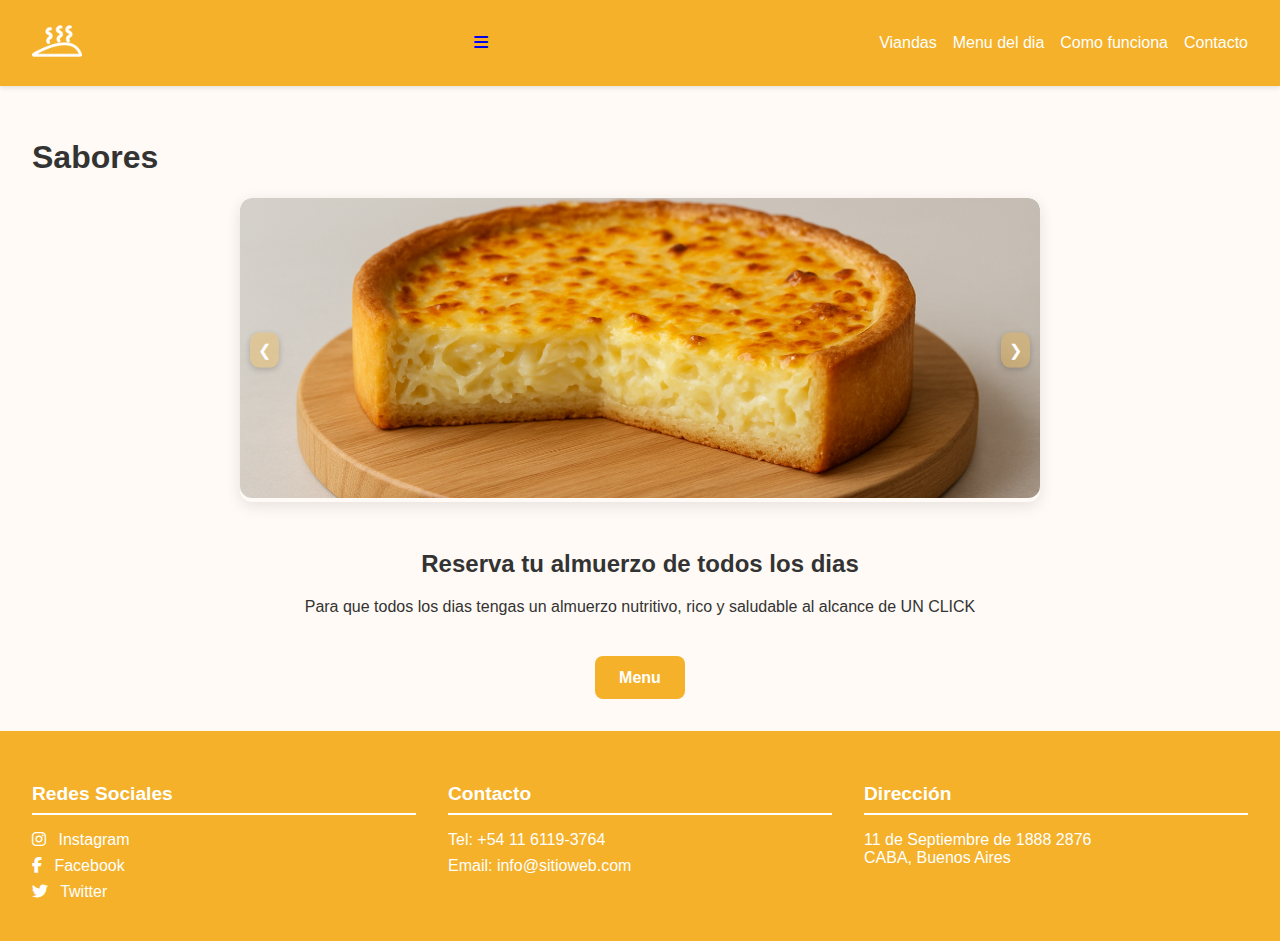
<file: index.html>
<!DOCTYPE html>
<html lang="es">
<head>
  <meta charset="UTF-8">
  <meta name="viewport" content="width=device-width, initial-scale=1.0">
  <title>Sabores</title>
  <!--a href="pantalla2.html" class="btn-naranja">Ver nuestros servicios</a-->
  <link rel="stylesheet" href="estilos.css">
  <link rel="stylesheet" href="https://cdnjs.cloudflare.com/ajax/libs/font-awesome/6.5.0/css/all.min.css">
  <link rel="icon" href="icononaranja.png">
</head>
<body>
  <header>
    <div class="logo">
      <a href="index.html">
        <img src="logomblanco.png" alt="Logo Sabores">
      </a>
    </div>
    <a href="javascript:void(0);" class="icono" onclick="MiFuncion()">
      <i class="fa fa-bars"></i>
    </a>
    <nav id="navegador">
      <ul>
        <li><a href="viandas.html">Viandas</a></li>
        <li><a href="menu-del-dia.html">Menu del dia</a></li>
        <li><a href="como-funciona.html">Como funciona</a></li>
        <li><a href="contacto.html">Contacto</a></li>
      </ul>
    </nav>
  </header>
  <main>
    <h1>Sabores</h1>
    <section class="carrusel">
      <div class="slide activo"><img src="tarta-cebolla.png" alt="Foto 1"></div>
      <div class="slide"><img src="Empanada.png" alt="Foto 2"></div>
      <div class="slide"><img src="Ensalada.png" alt="Foto 3"></div>
      <button class="prev">&#10094;</button>
      <button class="next">&#10095;</button>
    </section>
    <section class="contenido">
      <h2>Reserva tu almuerzo de todos los dias</h2>
      <p>Para que todos los dias tengas un almuerzo nutritivo, rico y saludable al alcance de UN CLICK</p>
      <a href="btn-menu.html" class="btn-naranja">Menu</a>
    </section>
  </main>
  <footer>
    <div class="footer-col">
      <h3>Redes Sociales</h3>
      <ul>
        <li><a href="#"><i class="fab fa-instagram"></i> Instagram</a></li>
        <li><a href="#"><i class="fab fa-facebook-f"></i> Facebook</a></li>
        <li><a href="#"><i class="fab fa-twitter"></i> Twitter</a></li>
      </ul>
    </div>
    <div class="footer-col">
      <h3>Contacto</h3>
      <ul>
        <li>Tel: +54 11 6119-3764</li>
        <li>Email: info@sitioweb.com</li>
      </ul>
    </div>
    <div class="footer-col">
      <h3>Dirección</h3>
      <p>11 de Septiembre de 1888 2876<br>CABA, Buenos Aires</p>
    </div>
  </footer>

  <script>
    function MiFuncion() {
    // aquí se define el ID del elemento que va a tomar la clase
    var x = document.getElementById("navegador");
    if (x.className === "") {
    // esta es la clase que se agrega al elemento con el
    id="navegador"
    x.className += "responsive";
    } else {
    x.className = "";
    }
    }
    </script>
  <script>
    // Carrusel simple con JS
    let index = 0;
    const slides = document.querySelectorAll('.slide');
    const prev = document.querySelector('.prev');
    const next = document.querySelector('.next');

    function mostrarSlide(i) {
      slides.forEach(slide => slide.classList.remove('activo'));
      slides[i].classList.add('activo');
    }

    prev.addEventListener('click', () => {
      index = (index === 0) ? slides.length - 1 : index - 1;
      mostrarSlide(index);
    });

    next.addEventListener('click', () => {
      index = (index === slides.length - 1) ? 0 : index + 1;
      mostrarSlide(index);
    });
  </script> 
</body>
</html>
</file>
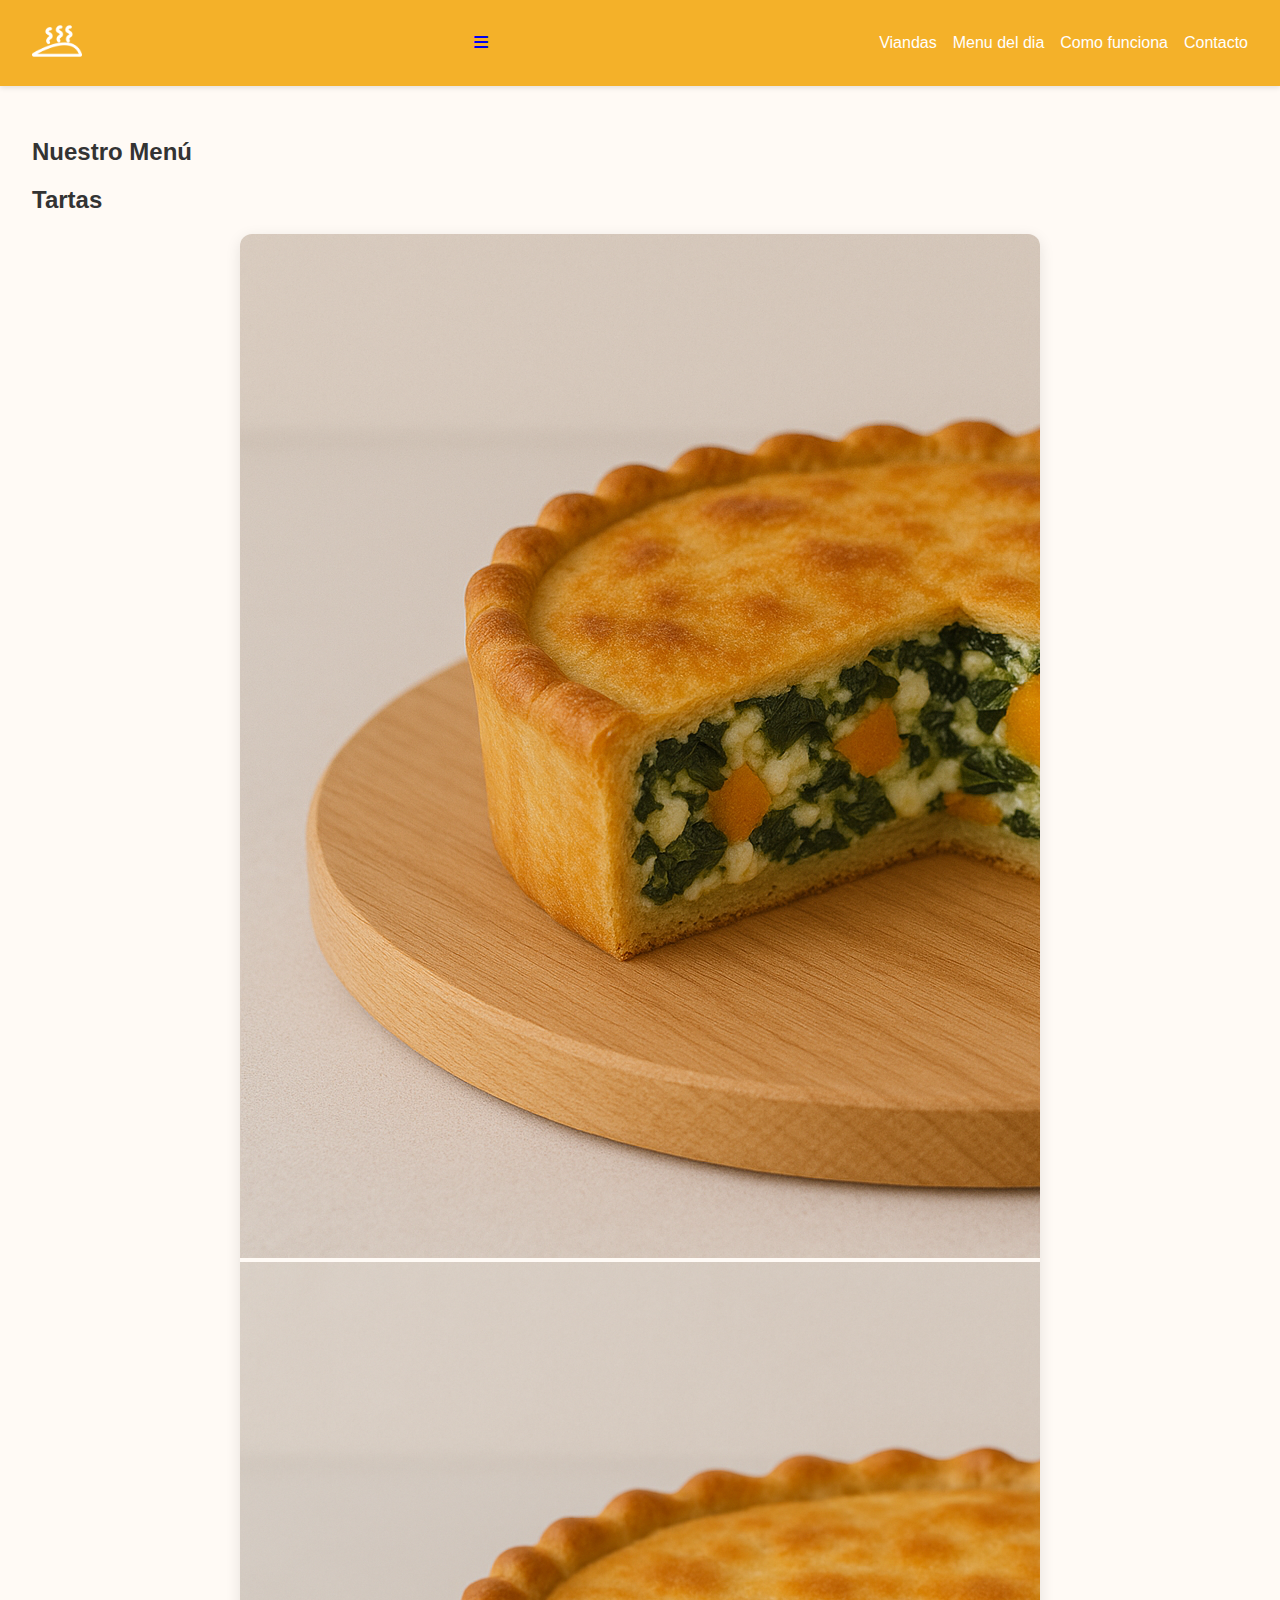
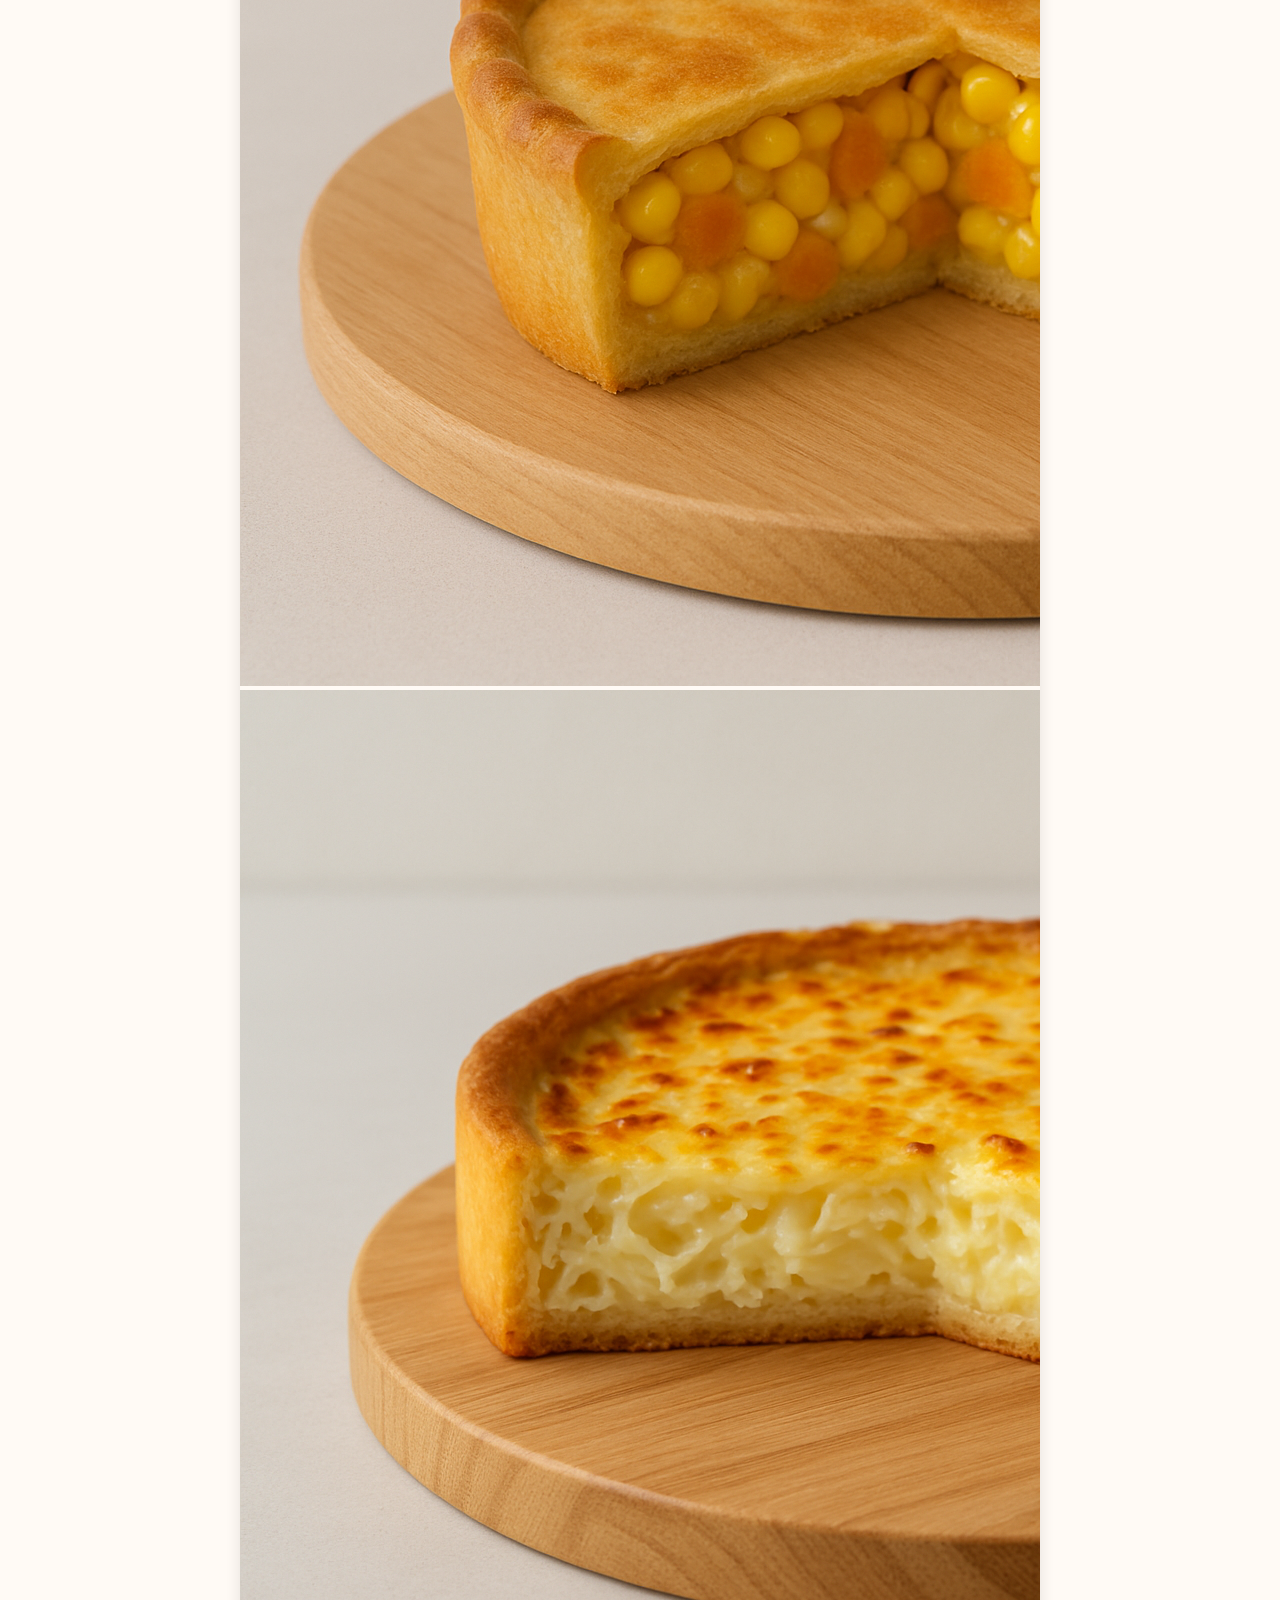
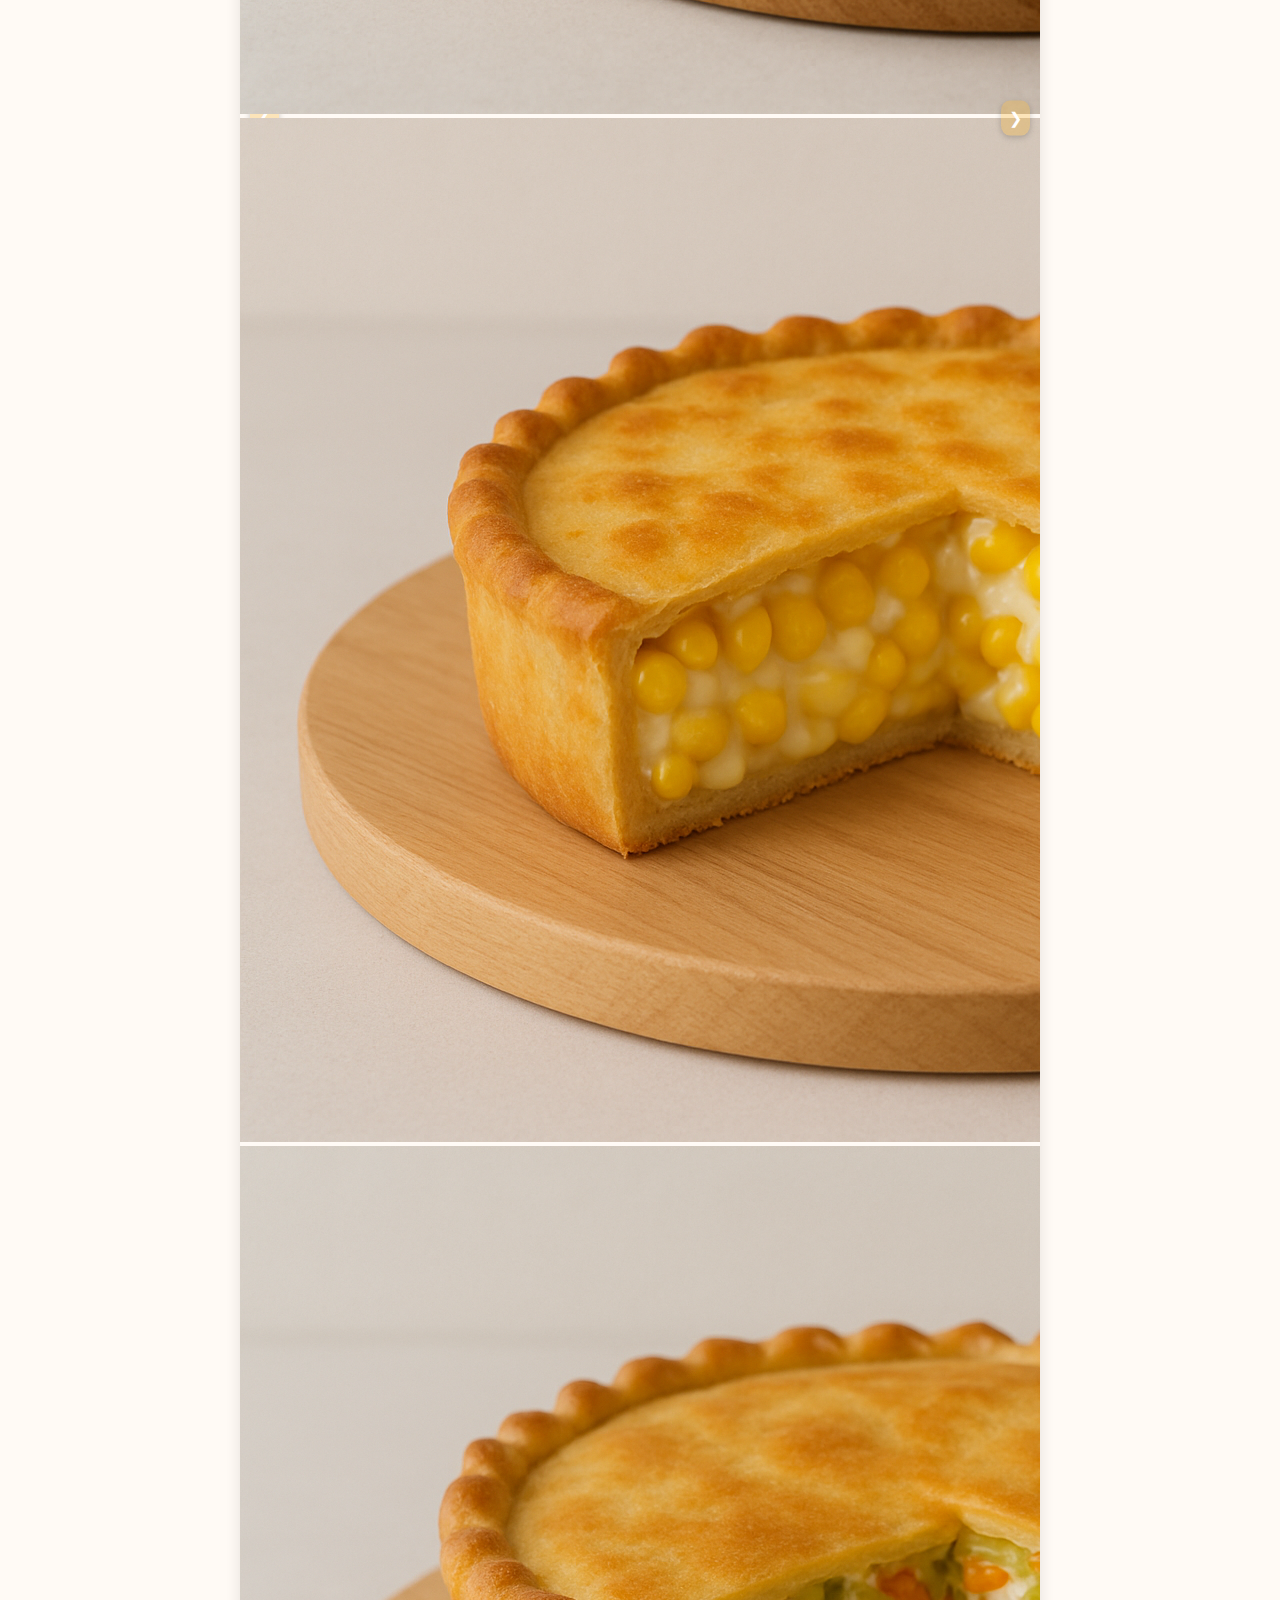
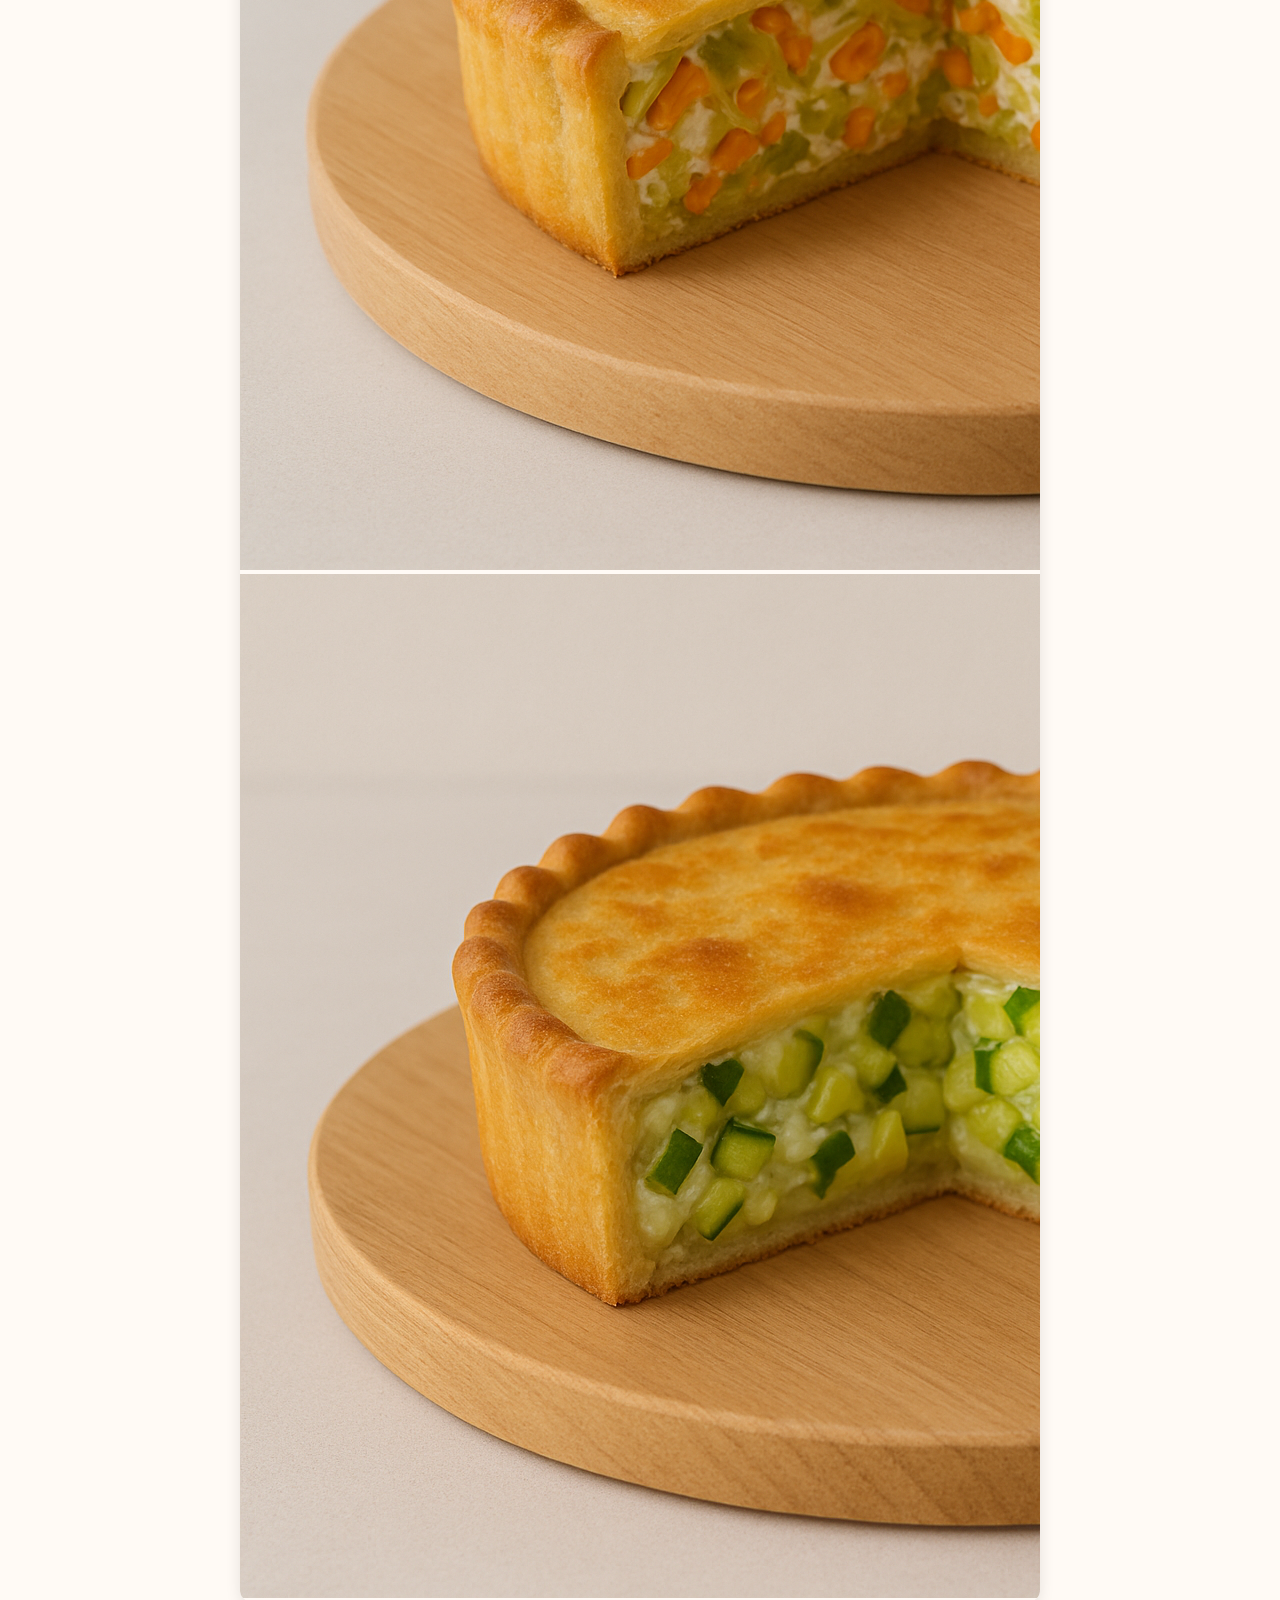
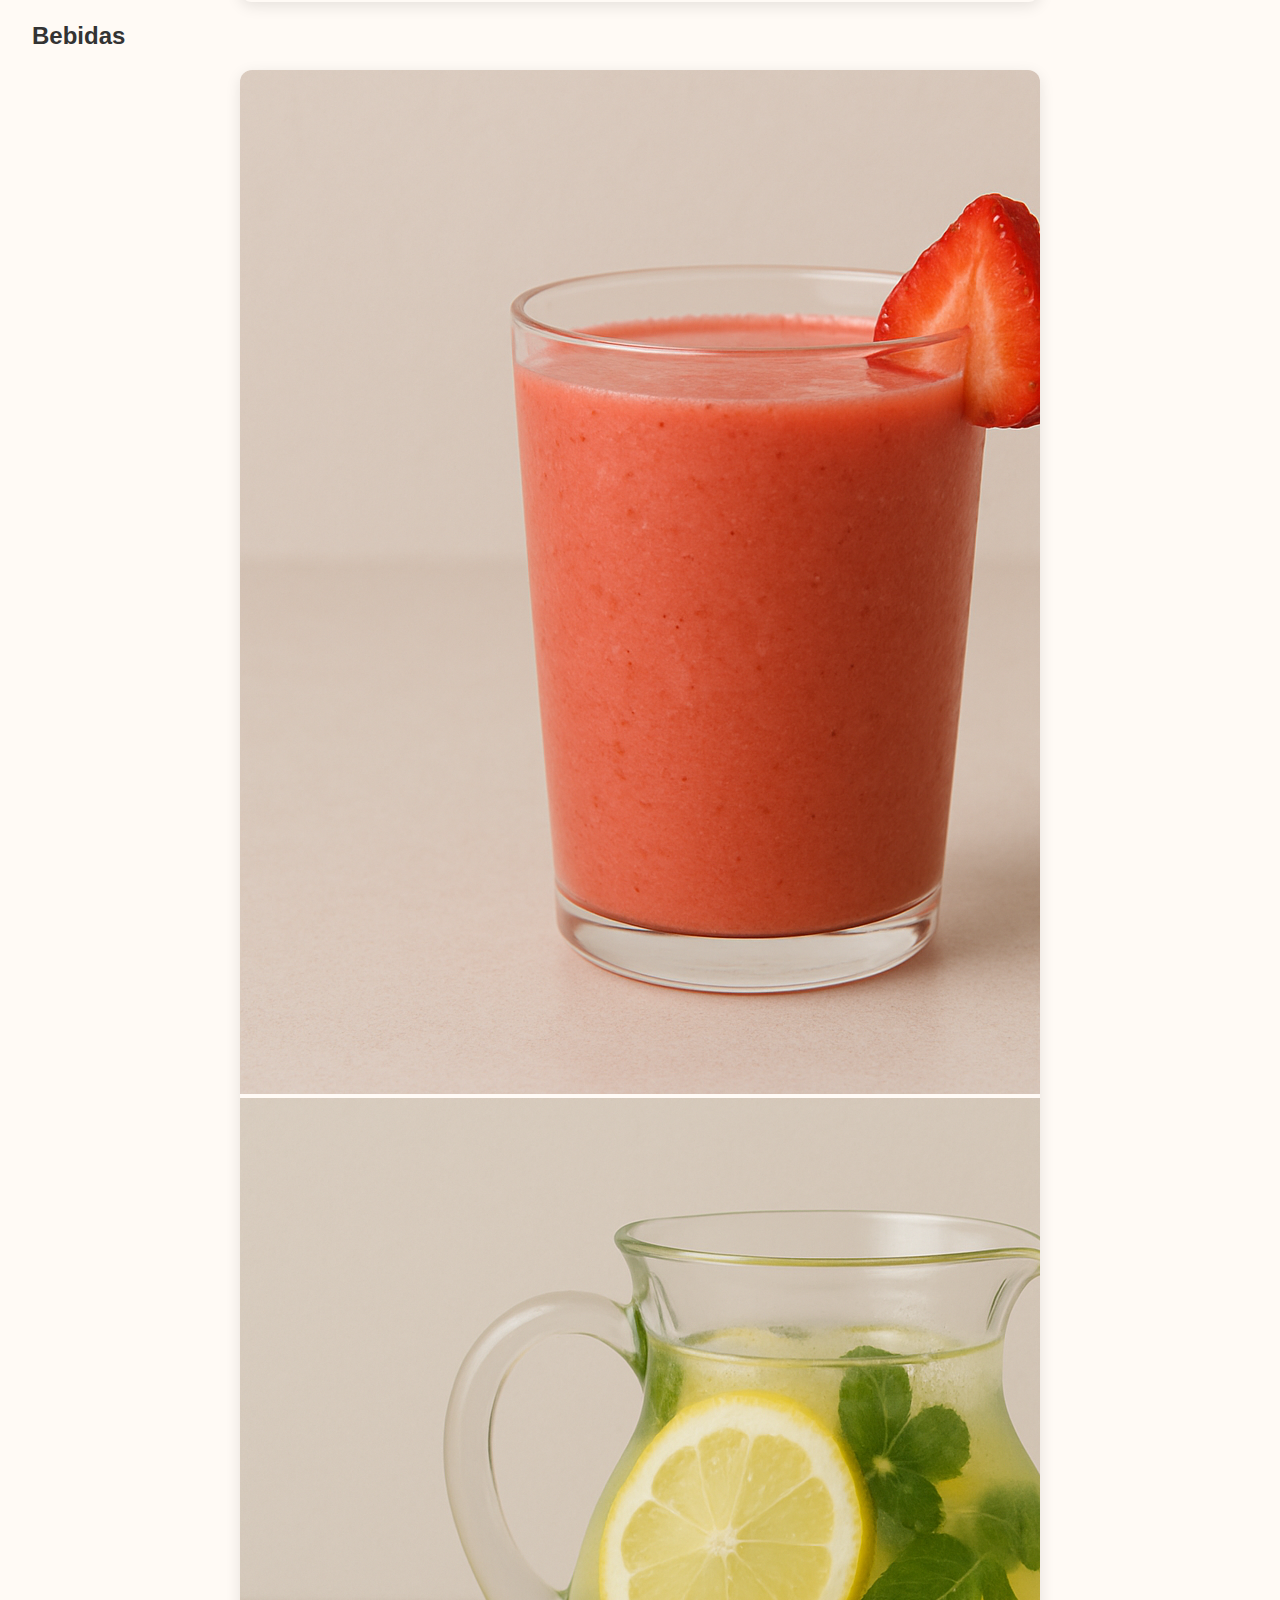
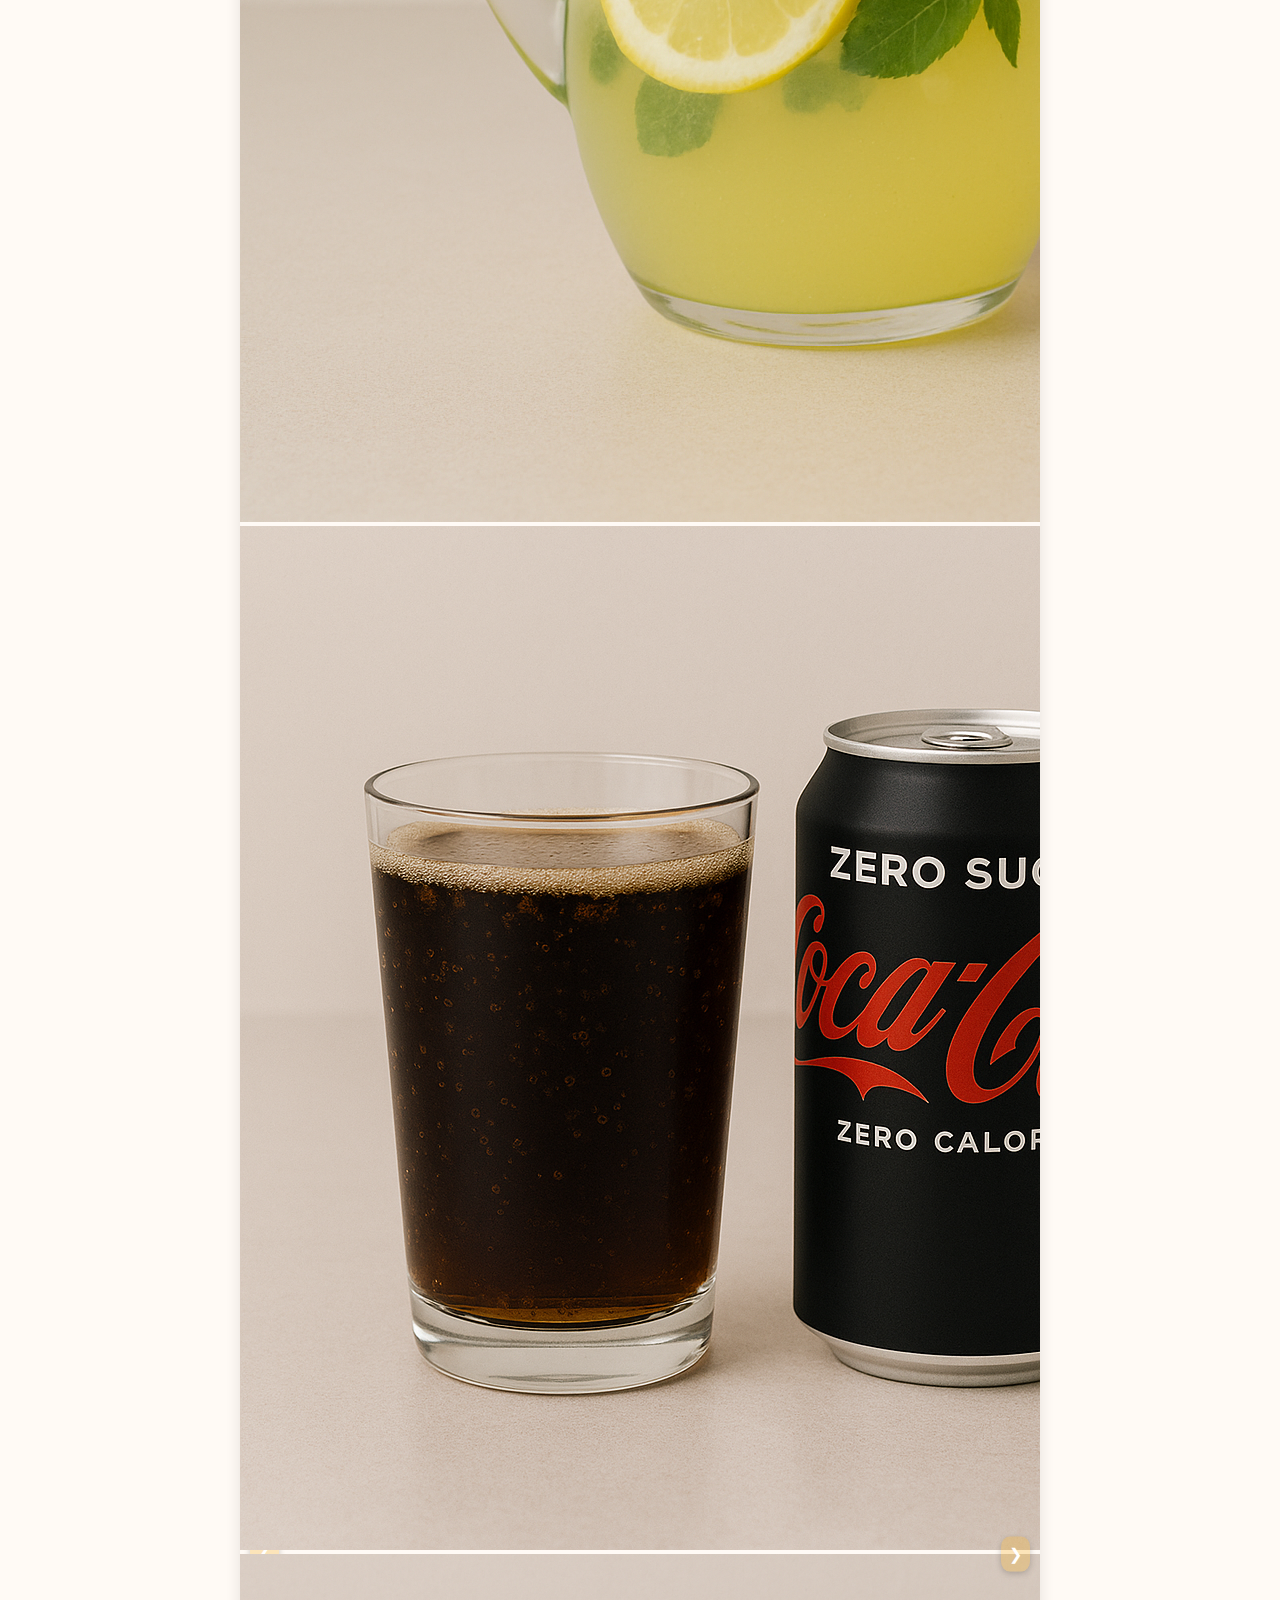
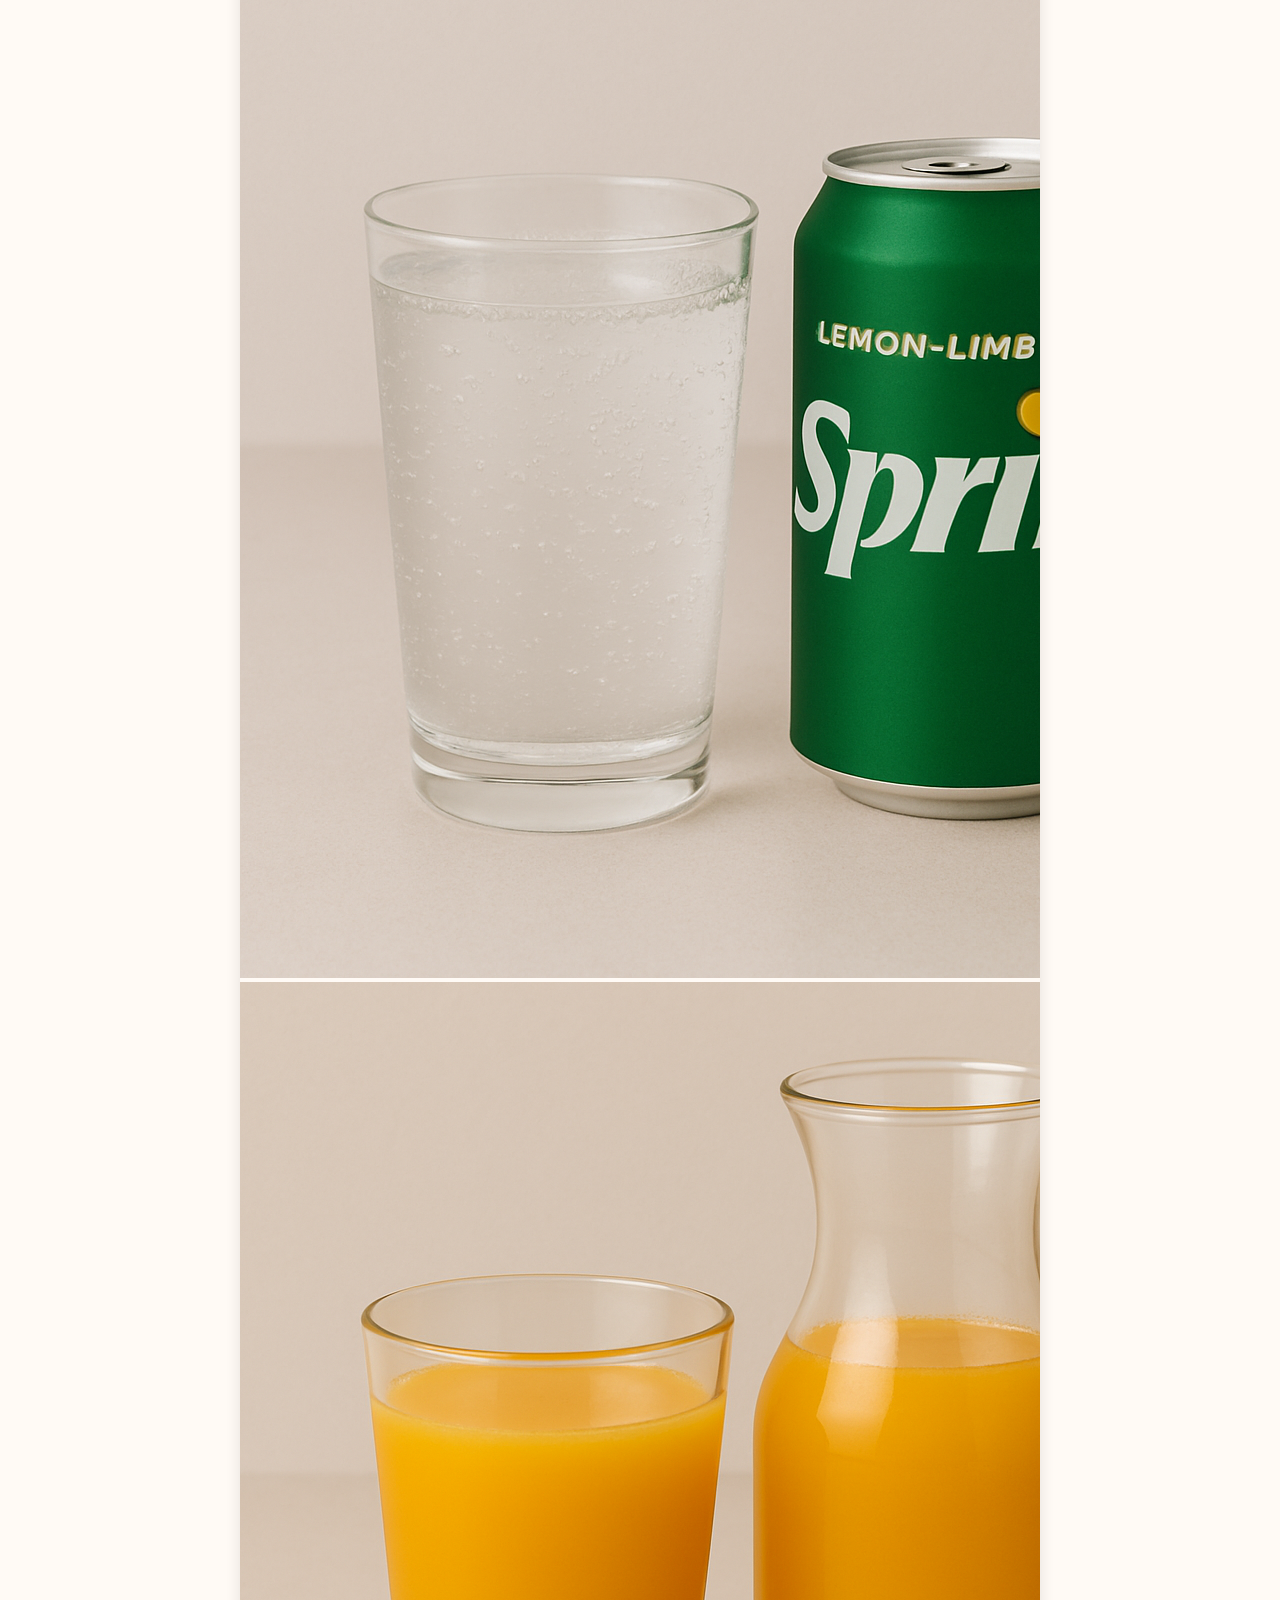
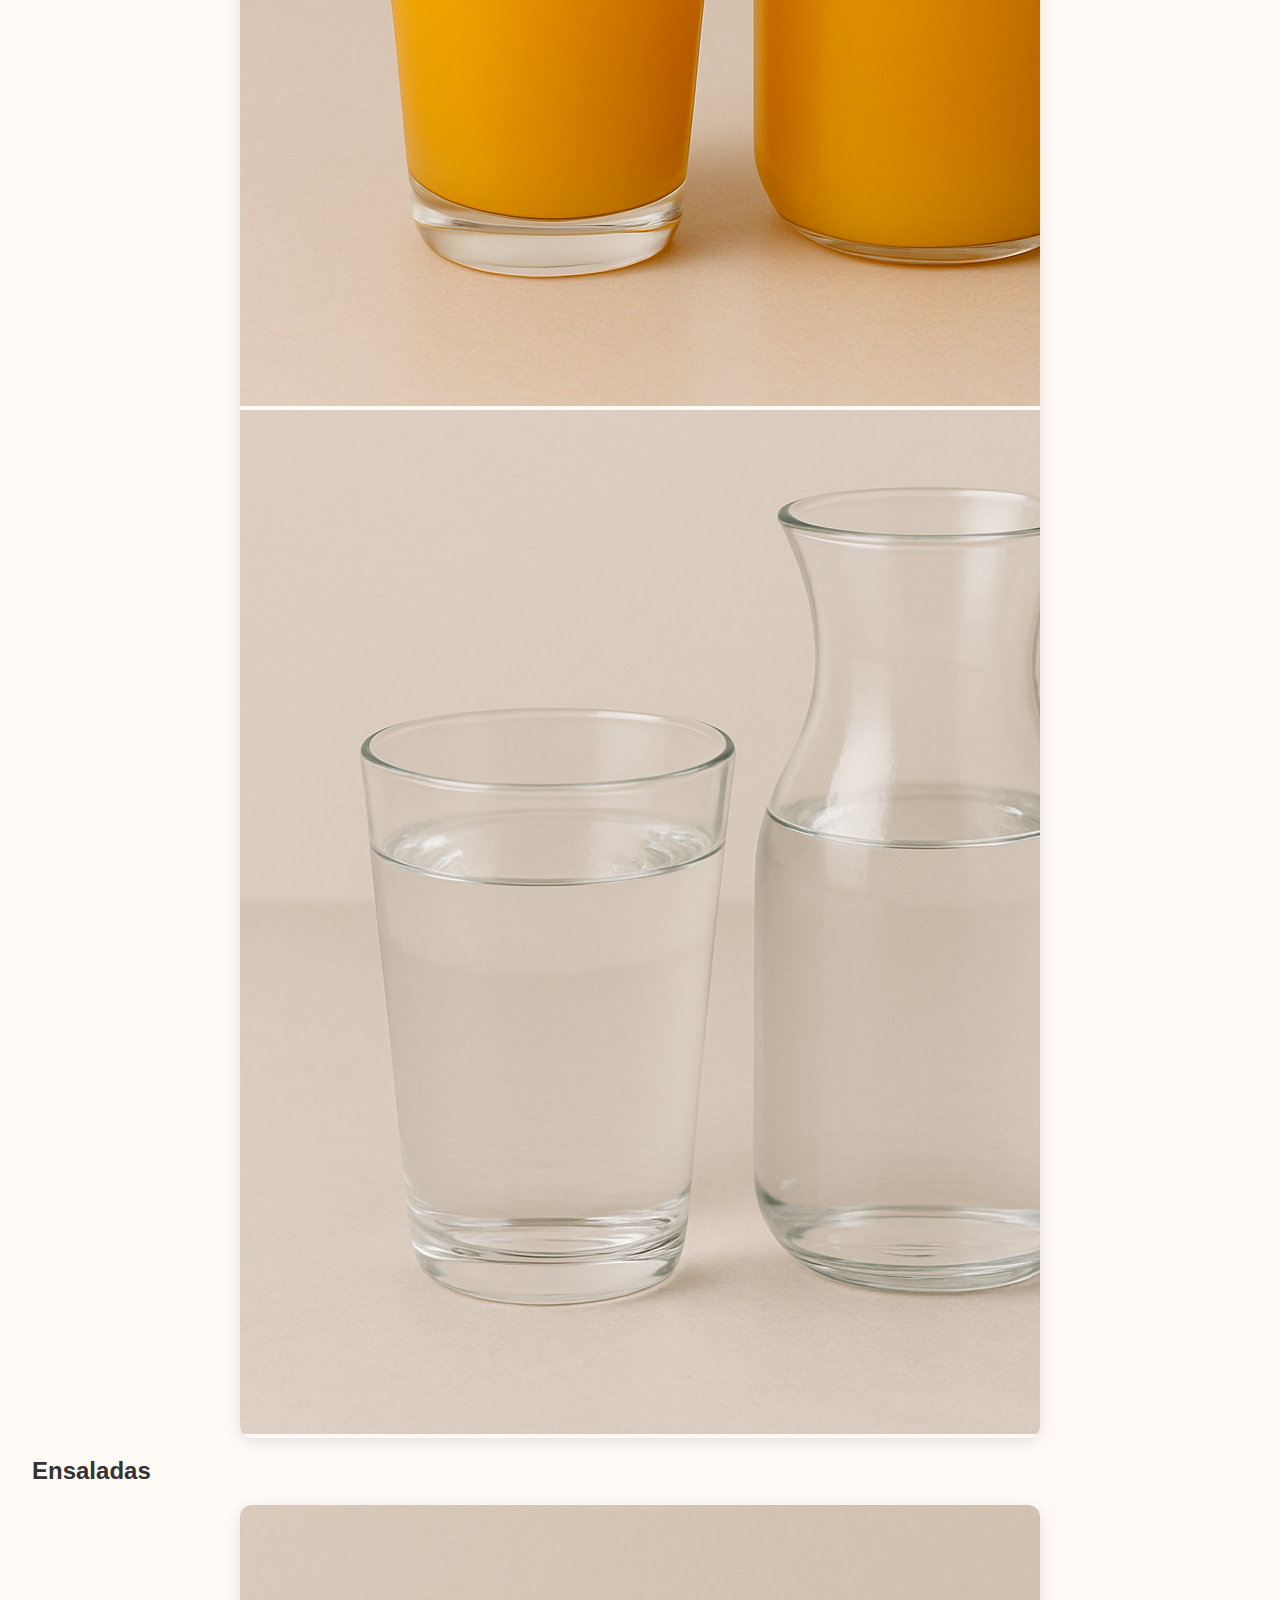
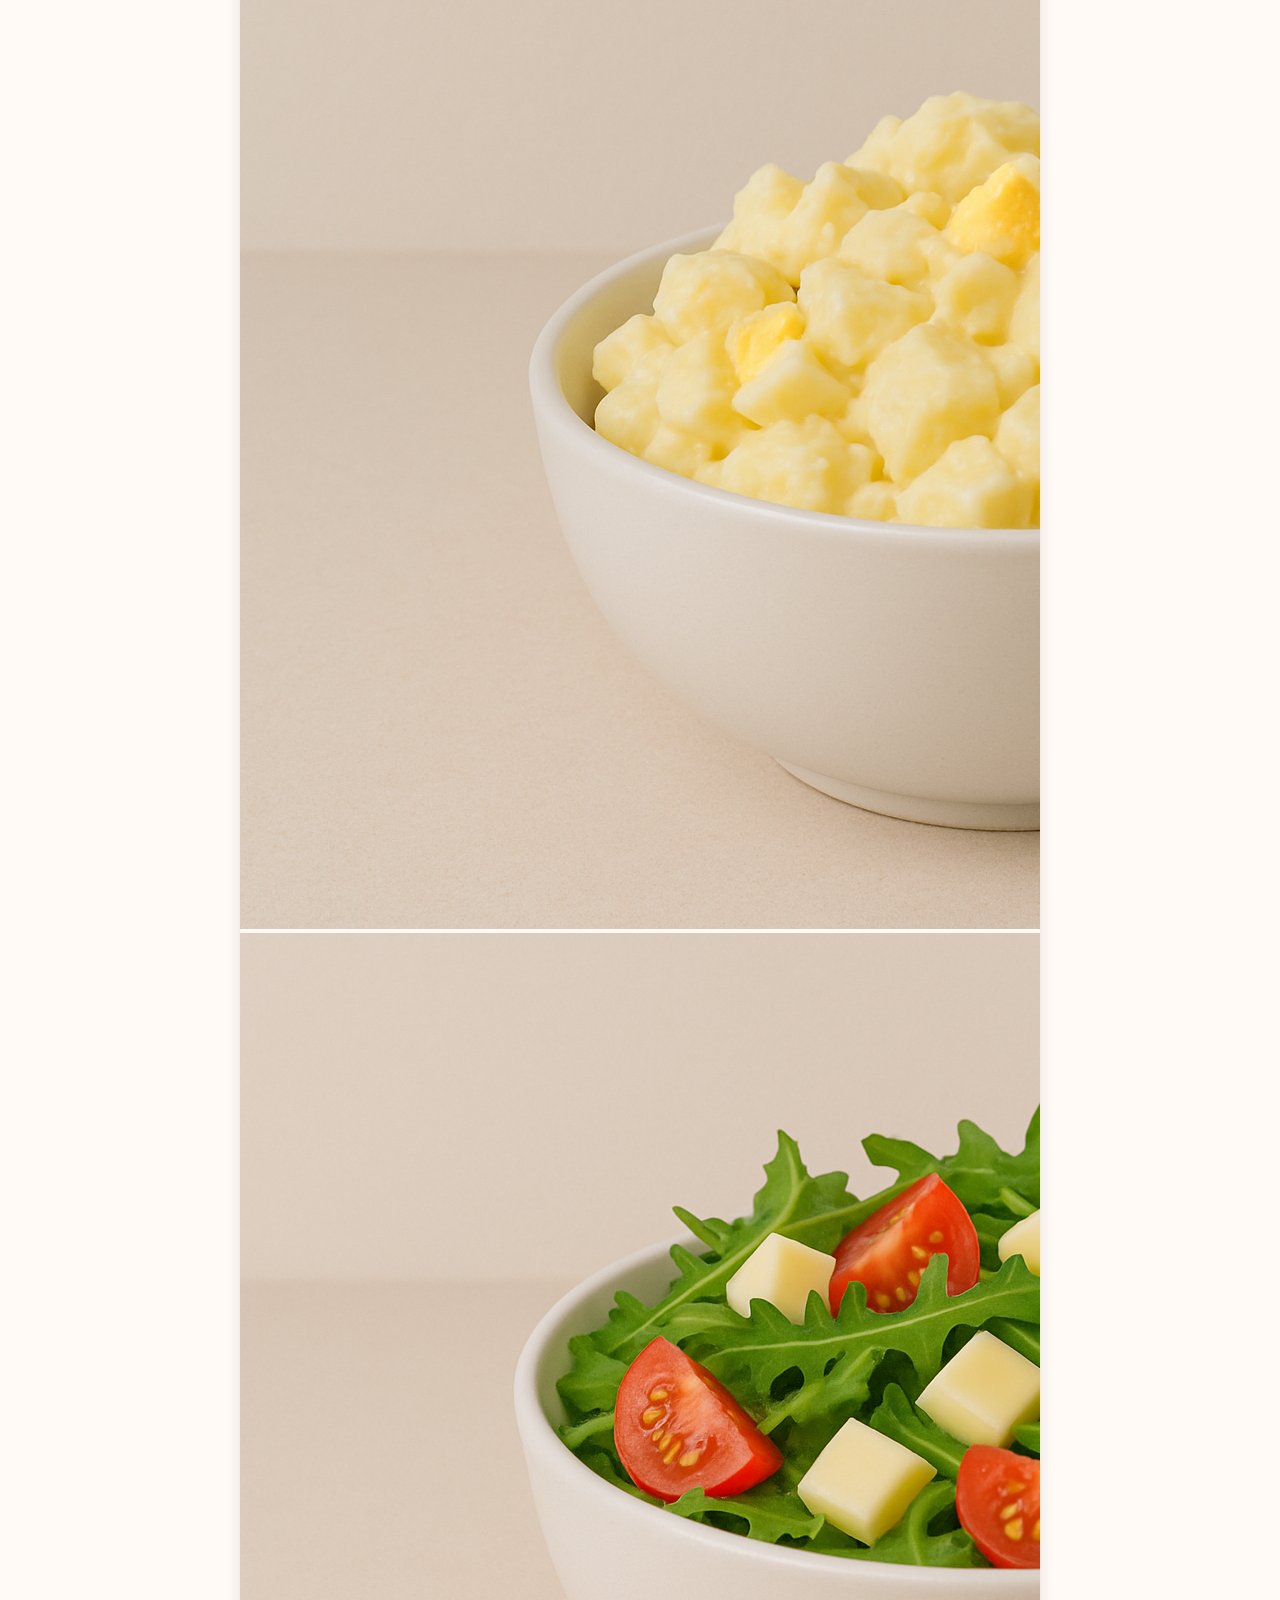
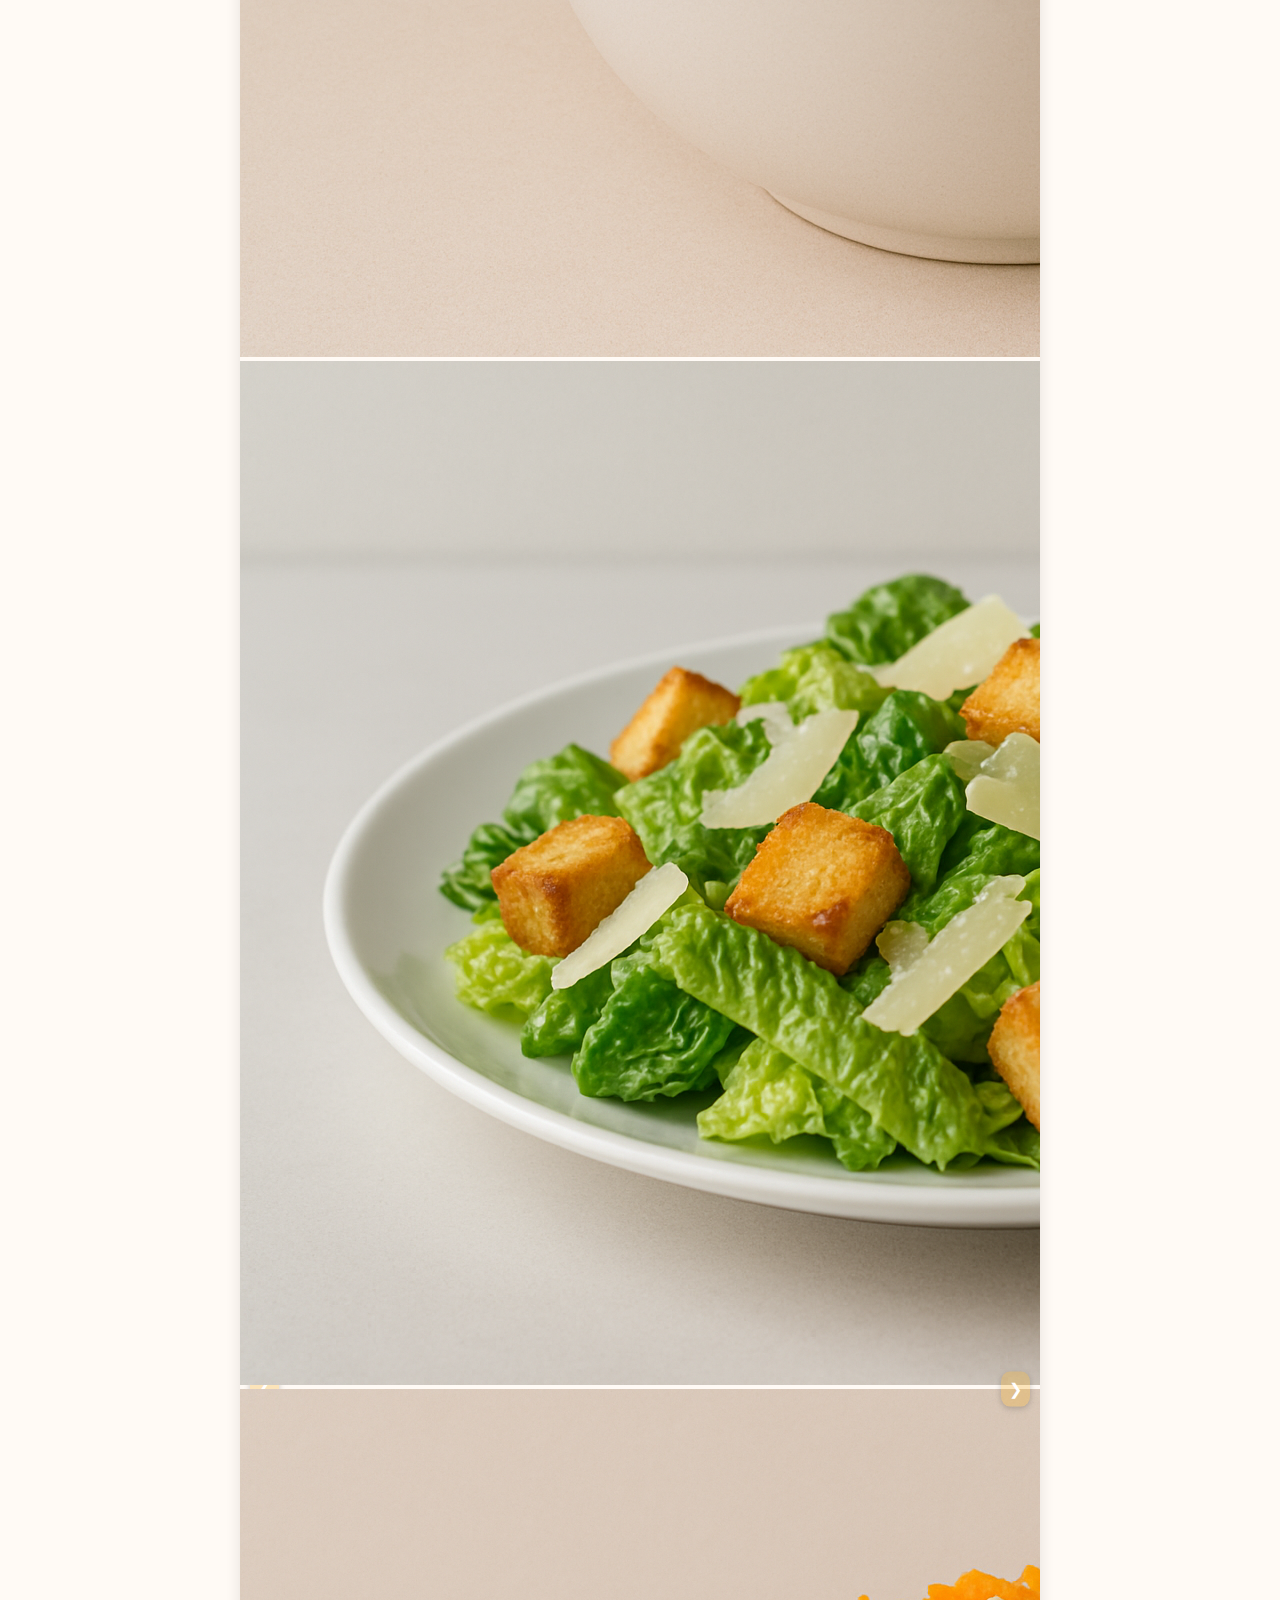
<file: btn-menu.html>
<!DOCTYPE html>
<html lang="es">
<head>
  <meta charset="UTF-8">
  <meta name="viewport" content="width=device-width, initial-scale=1.0">
  <title>Sabores</title>
  <link rel="stylesheet" href="estilos.css">
  <link rel="stylesheet" href="https://cdnjs.cloudflare.com/ajax/libs/font-awesome/6.5.0/css/all.min.css">
  <link rel="icon" href="icononaranja.png">
</head>
<body>
  <header>
    <div class="logo">
      <a href="index.html">
        <img src="logomblanco.png" alt="Logo Sabores">
      </a>
    </div>
    <a href="javascript:void(0);" class="icono" onclick="MiFuncion()">
      <i class="fa fa-bars"></i>
    </a>
    <nav id="navegador">
      <ul>
        <li><a href="viandas.html">Viandas</a></li>
        <li><a href="menu-del-dia.html">Menu del dia</a></li>
        <li><a href="como-funciona.html">Como funciona</a></li>
        <li><a href="contacto.html">Contacto</a></li>
      </ul>
    </nav>
  </header>
  <main>
    <h2 class="titulo-seccion-menu">Nuestro Menú</h2>
    <section class="seccion-carrusel">
      <h2>Tartas</h2>
      <div class="carrusel">
        <button class="prev">&#10094;</button>
        <div class="contenedor-slides">
          <img src="tarta-acelga.png" alt="Tarta 1">
          <img src="tarta-calabaza.png" alt="Tarta 2">
          <img src="tarta-cebolla.png" alt="Tarta 3">
          <img src="tarta-choclo.png" alt="Tarta 4">
          <img src="tarta-puerro.png" alt="Tarta 5">
          <img src="tarta-zapallito.png" alt="Tarta 6">
        </div>
        <button class="next">&#10095;</button>
      </div>
    </section>

    <section class="seccion-carrusel">
      <h2>Bebidas</h2>
      <div class="carrusel">
        <button class="prev">&#10094;</button>
        <div class="contenedor-slides">
          <img src="licuado-frutilla.png" alt="Licuado frutilla">
          <img src="limonada.png" alt="Limonada">
          <img src="coca-zero.png" alt="Coca Zero">
          <img src="sprite.png" alt="Sprite">
          <img src="jugo.png" alt="Jugo naranja">
          <img src="agua.png" alt="Agua">
        </div>
        <button class="next">&#10095;</button>
      </div>
    </section>

    <section class="seccion-carrusel">
      <h2>Ensaladas</h2>
      <div class="carrusel">
        <button class="prev">&#10094;</button>
        <div class="contenedor-slides">
          <img src="ensalada-de-papa.png" alt="Ensalada de papa">
          <img src="ensalada-caprese.png" alt="Ensalada de caprese">
          <img src="Ensalada.png" alt="Ensalada cesar">
          <img src="ensalada-zanahoria-huevo.png" alt="Ensalada de zanahoria y huevo ">
          <img src="ensalada-tomate-huevo.png" alt="Ensalada de tomate y huevo">
          <img src="ensalada-completa.png" alt="Ensalada completa">
        </div>
        <button class="next">&#10095;</button>
      </div>
    </section>

    <section class="seccion-carrusel">
      <h2>Empanadas</h2>
      <div class="carrusel">
        <button class="prev">&#10094;</button>
        <div class="contenedor-slides">
          <img src="Empanada.png" alt="Empanadas carne">
          <img src="empanadas-queso.png" alt="Empanada de queso">
          <img src="empanadas-calabaza.png" alt="Empanada de calabaza">
          <img src="empanadas-humita.png" alt="Empanadas de humita">
          <img src="empanada-verdura.png" alt="Empanadas de verdura">
          <img src="empanadas-pollo.png" alt="Empanadas de pollo">
        </div>
        <button class="next">&#10095;</button>
      </div>
    <section class="seccion-carrusel">
      <h2>Postres</h2>
      <div class="carrusel">
        <button class="prev">&#10094;</button>
        <div class="contenedor-slides">
          <img src="chocotorta.png" alt="Chocotorta">
          <img src="cheese-cake.png" alt="Cheese cake">
          <img src="ensalada-frutas.png" alt="Ensalada de frutas">
          <img src="torta-manzana.png" alt="Torta de manzana">
          <img src="brownie.png" alt="Brownie">
          <img src="cookie.png" alt="Postres 6">
        </div>
        <button class="next">&#10095;</button>
      </div>
  </main>
  
  <footer>
    <div class="footer-col">
      <h3>Redes Sociales</h3>
      <ul>
        <li><a href="#"><i class="fab fa-instagram"></i> Instagram</a></li>
        <li><a href="#"><i class="fab fa-facebook-f"></i> Facebook</a></li>
        <li><a href="#"><i class="fab fa-twitter"></i> Twitter</a></li>
      </ul>
    </div>
    <div class="footer-col">
      <h3>Contacto</h3>
      <ul>
        <li>Tel: +54 11 6119-3764</li>
        <li>Email: info@sitioweb.com</li>
      </ul>
    </div>
    <div class="footer-col">
      <h3>Dirección</h3>
      <p>11 de Septiembre de 1888 2876<br>CABA, Buenos Aires</p>
    </div>
  </footer>
  <script>
    function MiFuncion() {
    // aquí se define el ID del elemento que va a tomar la clase
    var x = document.getElementById("navegador");
    if (x.className === "") {
    // esta es la clase que se agrega al elemento con el
    id="navegador"
    x.className += "responsive";
    } else {
    x.className = "";
    }
    }
      document.querySelectorAll('.carrusel').forEach(carrusel => {
        const contenedor = carrusel.querySelector('.contenedor-slides');
        const prev = carrusel.querySelector('.prev');
        const next = carrusel.querySelector('.next');
  
        let index = 0;
        const slides = contenedor.children;
        const totalSlides = slides.length;
        const visibleSlides = 3;
  
        const updateCarrusel = () => {
          const slideWidth = slides[0].offsetWidth + 16; // incluye padding
          contenedor.style.transform = `translateX(-${index * slideWidth}px)`;
        };
  
        prev.addEventListener('click', () => {
  if (index === 0) {
    index = totalSlides - visibleSlides;
  } else {
    index--;
  }
  updateCarrusel();
});

next.addEventListener('click', () => {
  if (index >= totalSlides - visibleSlides) {
    index = 0;
  } else {
    index++;
  }
  updateCarrusel();
});
  
        window.addEventListener('resize', updateCarrusel);
      });
    </script>
  </body>
  </html>
</file>
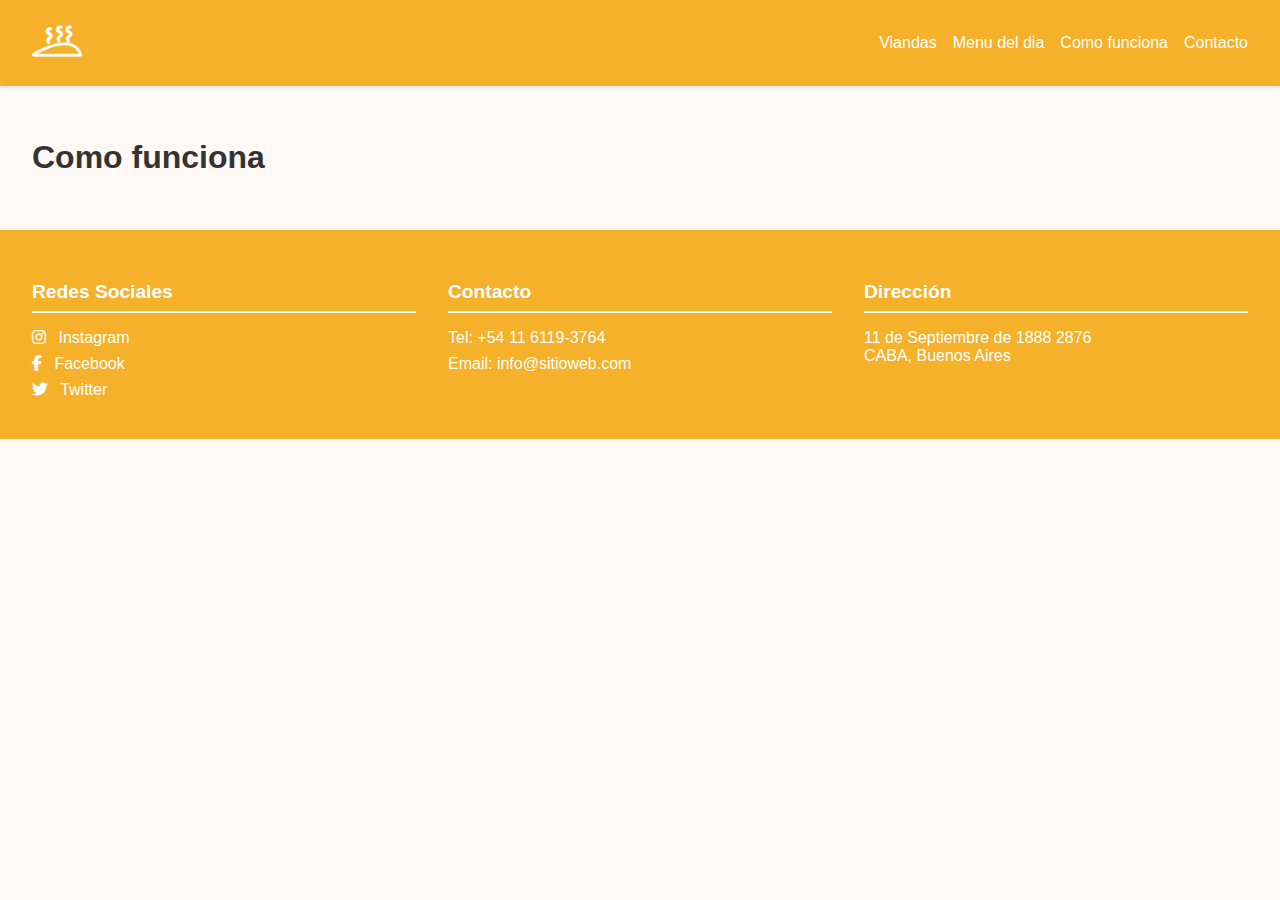
<file: como-funciona.html>
<!DOCTYPE html>
<html lang="es">
<head>
  <meta charset="UTF-8">
  <meta name="viewport" content="width=device-width, initial-scale=1.0">
  <title>Sabores</title>
  <link rel="stylesheet" href="estilos.css">
  <link rel="stylesheet" href="https://cdnjs.cloudflare.com/ajax/libs/font-awesome/6.5.0/css/all.min.css">
  <link rel="icon" href="icononaranja.png">
</head>
<body>
  <header>
    <div class="logo">
      <a href="index.html">
        <img src="logomblanco.png" alt="Logo Sabores">
      </a>
    </div>
    <nav>
      <ul>
        <li><a href="viandas.html">Viandas</a></li>
        <li><a href="menu-del-dia.html">Menu del dia</a></li>
        <li><a href="como-funciona.html">Como funciona</a></li>
        <li><a href="contacto.html">Contacto</a></li>
      </ul>
    </nav>
  </header>
  <main>
    <h1>Como funciona</h1>
  </main>
  <footer>
    <div class="footer-col">
      <h3>Redes Sociales</h3>
      <ul>
        <li><a href="#"><i class="fab fa-instagram"></i> Instagram</a></li>
        <li><a href="#"><i class="fab fa-facebook-f"></i> Facebook</a></li>
        <li><a href="#"><i class="fab fa-twitter"></i> Twitter</a></li>
      </ul>
    </div>
    <div class="footer-col">
      <h3>Contacto</h3>
      <ul>
        <li>Tel: +54 11 6119-3764</li>
        <li>Email: info@sitioweb.com</li>
      </ul>
    </div>
    <div class="footer-col">
      <h3>Dirección</h3>
      <p>11 de Septiembre de 1888 2876<br>CABA, Buenos Aires</p>
    </div>
  </footer>
</file>
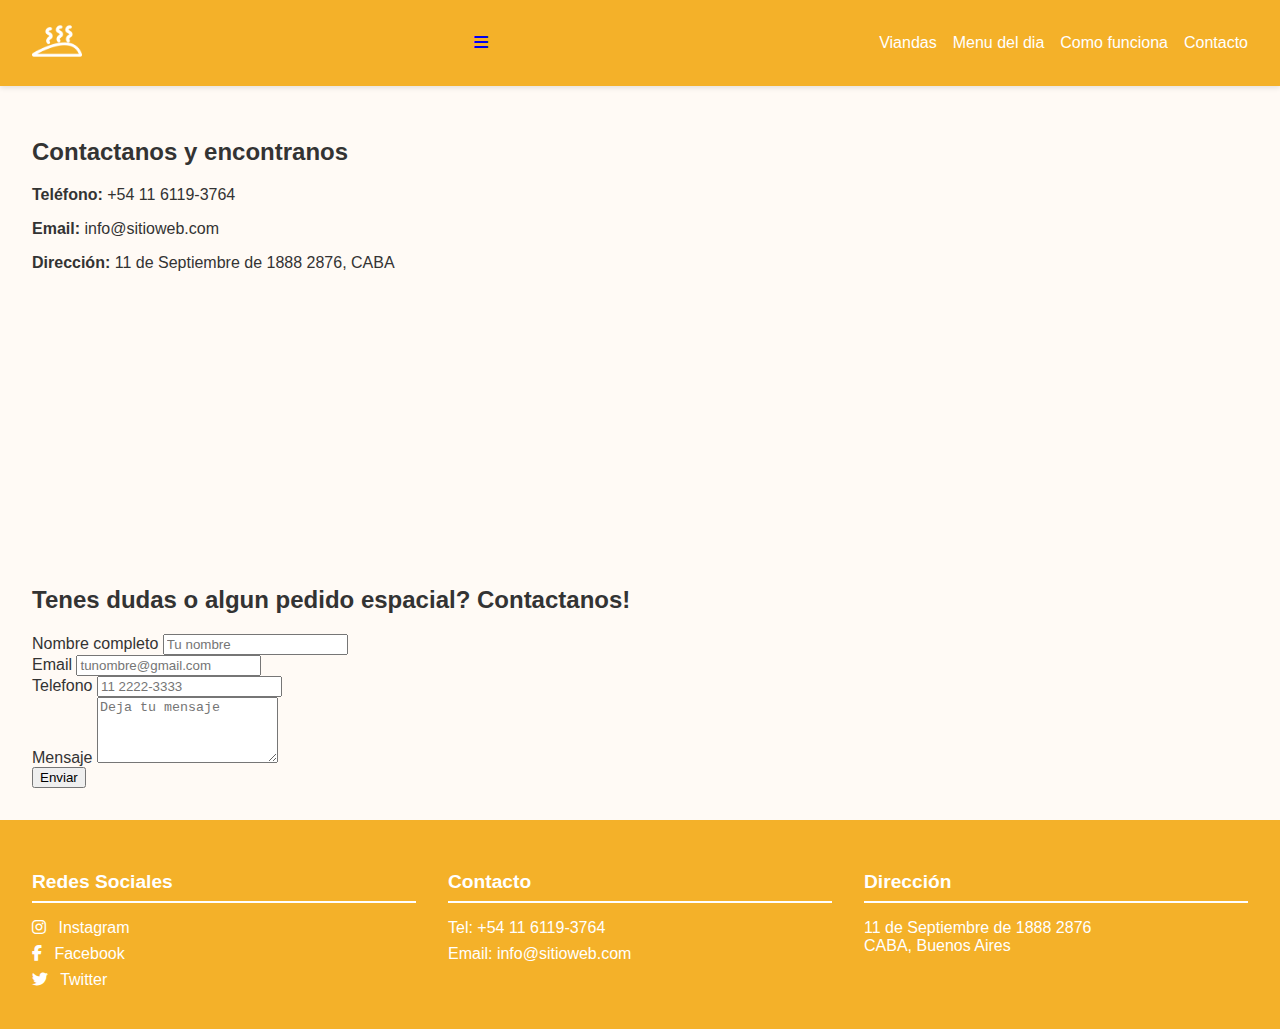
<file: contacto.html>
<!DOCTYPE html>
<html lang="es">
<head>
  <meta charset="UTF-8">
  <meta name="viewport" content="width=device-width, initial-scale=1.0">
  <title>Sabores</title>
  <link rel="stylesheet" href="estilos.css">
  <link rel="stylesheet" href="https://cdnjs.cloudflare.com/ajax/libs/font-awesome/6.5.0/css/all.min.css">
  <link rel="icon" href="icononaranja.png">
</head>
<body>
  <header>
    <div class="logo">
      <a href="index.html">
        <img src="logomblanco.png" alt="Logo Sabores">
      </a>
    </div>
    <a href="javascript:void(0);" class="icono" onclick="MiFuncion()">
      <i class="fa fa-bars"></i>
    </a>
    <nav id="navegador">
      <ul>
        <li><a href="viandas.html">Viandas</a></li>
        <li><a href="menu-del-dia.html">Menu del dia</a></li>
        <li><a href="como-funciona.html">Como funciona</a></li>
        <li><a href="contacto.html">Contacto</a></li>
      </ul>
    </nav>
  </header>
    <main>
      <section class="contacto">
        <h2>Contactanos y encontranos</h2>
  
        <div class="info-contacto">
          <p><strong>Teléfono:</strong> +54 11 6119-3764</p>
          <p><strong>Email:</strong> info@sitioweb.com</p>
          <p><strong>Dirección:</strong> 11 de Septiembre de 1888 2876, CABA</p>
        </div>
        <iframe
          src="https://www.google.com/maps/embed?pb=!1m18!1m12!1m3!1d3282.206232095934!2d-58.45810468477134!3d-34.650449880453246!2m3!1f0!2f0!3f0!3m2!1i1024!2i768!4f13.1!3m3!1m2!1s0x95bccb3bb9d662fb%3A0x6cc2305d38764e01!2s11%20de%20Septiembre%20de%201888%202876%2C%20C1437%20CABA!5e0!3m2!1ses!2sar!4v1715362060000!5m2!1ses!2sar"
          width="100%" height="250" style="border:0; border-radius:8px; margin-top:1.5rem;"
          allowfullscreen="" loading="lazy"></iframe>
        <div class="Formulario">
          <form>
            <h2>
                Tenes dudas o algun pedido espacial? Contactanos!
            </h2>
            <div class="form_input">
                <label>Nombre completo
                    <input type="text" placeholder="Tu nombre">
                </label>
            </div>
            <div class="form_input">
                <label for="email">Email</label>
                <input type="email" placeholder="tunombre@gmail.com" id="email">
            </div>
            <div class="form_input">
              <label for="Telefono">Telefono</label>
              <input type="Telefono" placeholder="11 2222-3333" id="telefono">
          </div>
            <div class="form_input">
                <label for="mensaje">Mensaje</label>
                <textarea rows="4" maxlength="140" placeholder="Deja tu mensaje" id="mensaje"></textarea>
            </div>
            <button type="submit" class="btn-form">Enviar</button>
        </form>
        </div>
  
        
      </section>
    </main>
  <footer>
    <div class="footer-col">
      <h3>Redes Sociales</h3>
      <ul>
        <li><a href="#"><i class="fab fa-instagram"></i> Instagram</a></li>
        <li><a href="#"><i class="fab fa-facebook-f"></i> Facebook</a></li>
        <li><a href="#"><i class="fab fa-twitter"></i> Twitter</a></li>
      </ul>
    </div>
    <div class="footer-col">
      <h3>Contacto</h3>
      <ul>
        <li>Tel: +54 11 6119-3764</li>
        <li>Email: info@sitioweb.com</li>
      </ul>
    </div>
    <div class="footer-col">
      <h3>Dirección</h3>
      <p>11 de Septiembre de 1888 2876<br>CABA, Buenos Aires</p>
    </div>
  </footer>

  <script>
    function MiFuncion() {
    // aquí se define el ID del elemento que va a tomar la clase
    var x = document.getElementById("navegador");
    if (x.className === "") {
    // esta es la clase que se agrega al elemento con el
    id="navegador"
    x.className += "responsive";
    } else {
    x.className = "";
    }
    }
  </script>
</file>
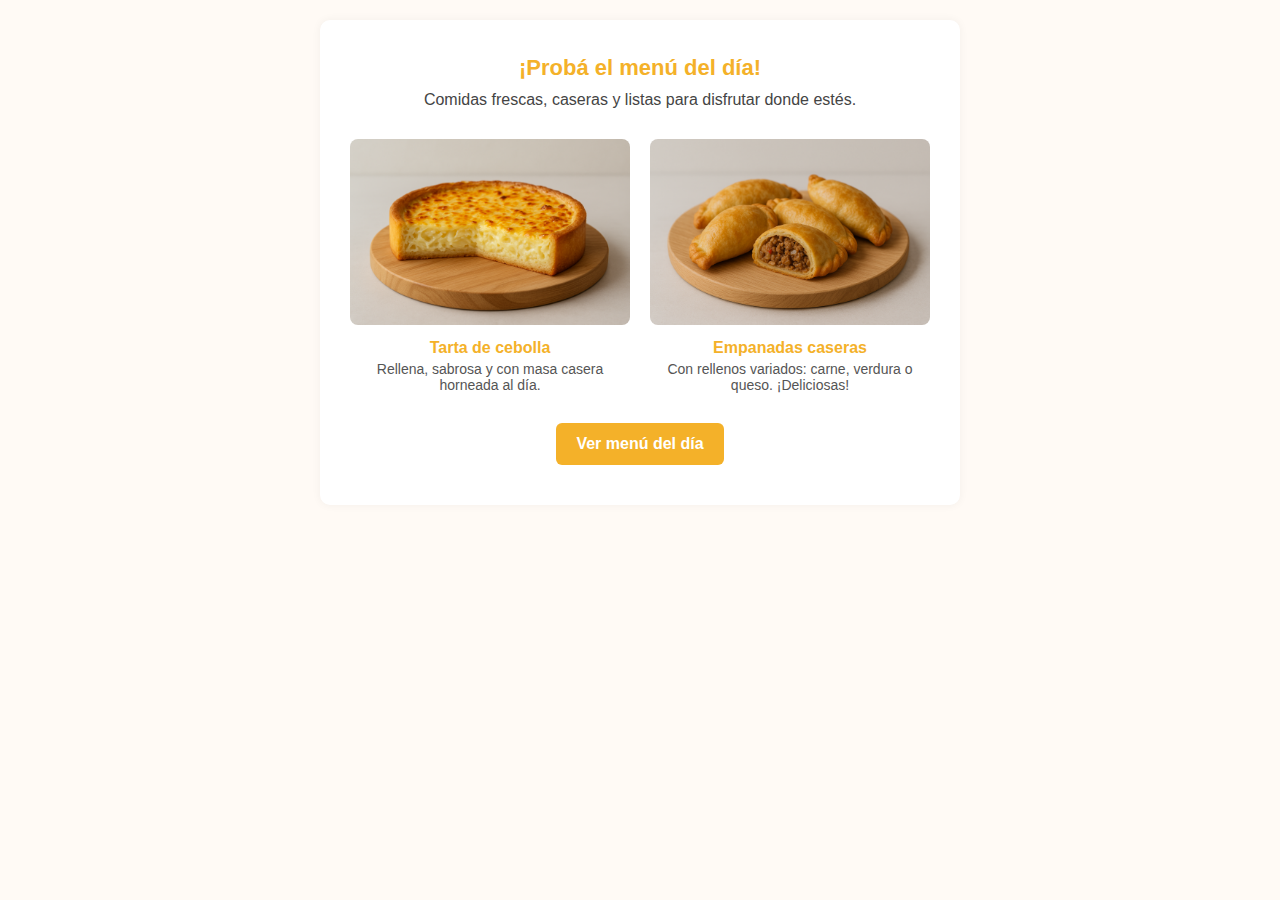
<file: Mail.html>
<!DOCTYPE html>
<html lang="es">
<head>
  <meta charset="UTF-8">
    <meta name="viewport" content="width=device-width, initial-scale=1.0"/>
  <title>Campaña Sabores</title>
</head>
<body style="display: flex; align-items: center; justify-content: center; font-family: 'Segoe UI', sans-serif; background-color: #fffaf5; padding: 20px; margin: 0;">

  <div style="max-width: 600px; background-color: white; padding: 20px; border-radius: 10px; margin: auto; box-shadow: 0 0 10px rgba(0,0,0,0.05);">

    <!-- Texto -->
    <div style="text-align: center;">
      <h1 style="font-size: 22px; color: #f4b129; margin-bottom: 10px;">¡Probá el menú del día!</h1>
      <p style="font-size: 16px; color: #444; margin: 0 0 20px;">Comidas frescas, caseras y listas para disfrutar donde estés.</p>
    </div>

    <!-- Imágenes con textos -->
    <div class="imagenes-container" style="display: flex; flex-wrap: wrap; justify-content: center;">
      
      <div class="imagen" style="width: 50%; min-width: 300px; text-align: center; padding: 10px; box-sizing: border-box;">
        <img src="https://mijalrosenberg.github.io/Sabores/tarta-cebolla.png" alt="Tarta de cebolla" style="width: 100%; border-radius: 8px;">
        <h3 style="font-size: 16px; color: #f4b129; margin: 10px 0 4px;">Tarta de cebolla</h3>
        <p style="font-size: 14px; color: #555; margin: 0; padding: 0 6px;">Rellena, sabrosa y con masa casera horneada al día.</p>
      </div>
      
      <div class="imagen" style="width: 50%; min-width: 300px; text-align: center; padding: 10px; box-sizing: border-box;">
        <img src="https://mijalrosenberg.github.io/Sabores/Empanada.png" alt="Empanadas caseras" style="width: 100%; border-radius: 8px;">
        <h3 style="font-size: 16px; color: #f4b129; margin: 10px 0 4px;">Empanadas caseras</h3>
        <p style="font-size: 14px; color: #555; margin: 0; padding: 0 6px;">Con rellenos variados: carne, verdura o queso. ¡Deliciosas!</p>
      </div>

    </div>

    <!-- Botón -->
    <div style="text-align: center; padding: 20px 0;">
      <a href="https://mijalrosenberg.github.io/Sabores/menu-del-dia.html" target="_blank" style="background-color: #f4b129; color: white; text-decoration: none; font-size: 16px; padding: 12px 20px; border-radius: 6px; display: inline-block; font-weight: bold;">Ver menú del día</a>
    </div>

  </div>

</body>
</html>
</file>
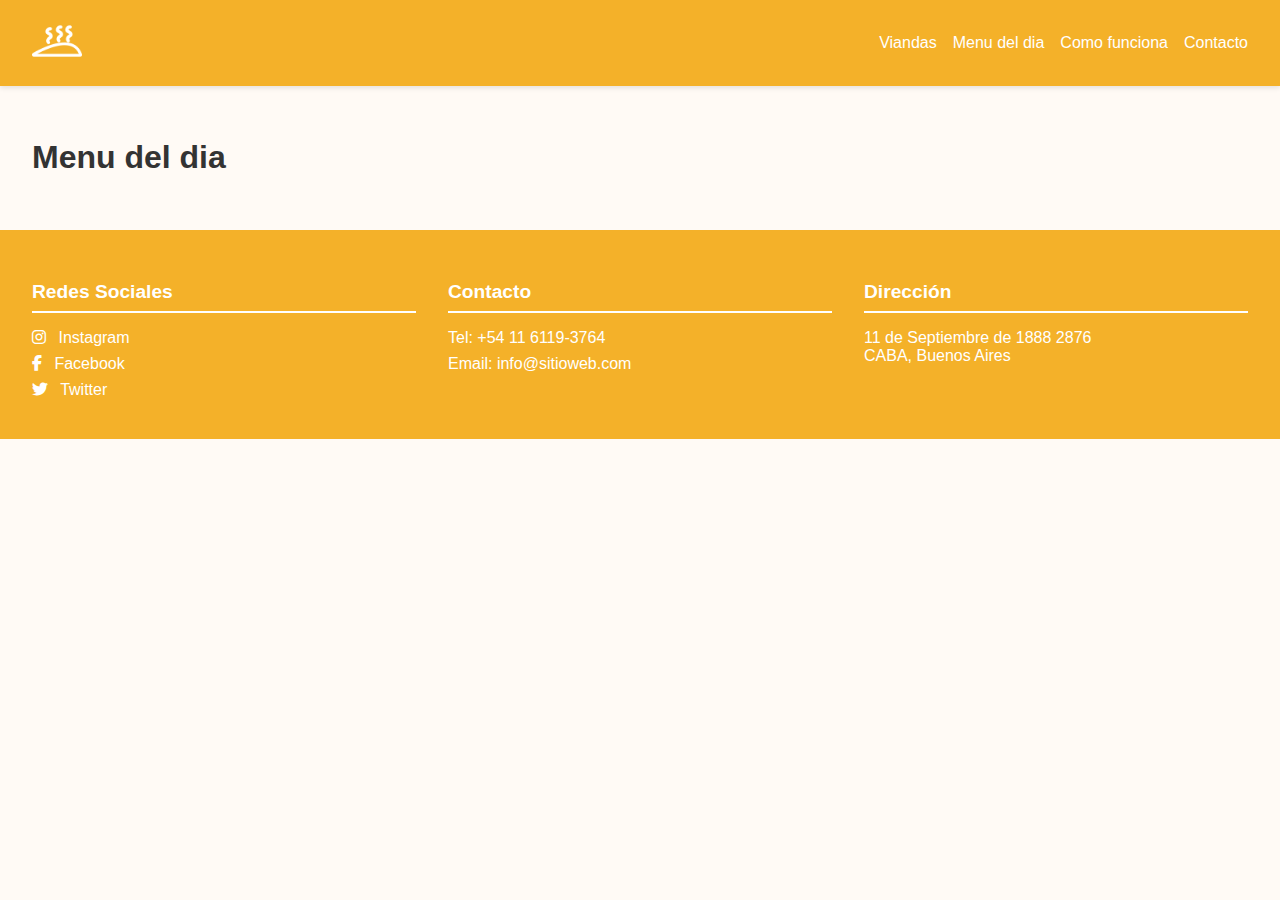
<file: menu-del-dia.html>
<!DOCTYPE html>
<html lang="es">
<head>
  <meta charset="UTF-8">
  <meta name="viewport" content="width=device-width, initial-scale=1.0">
  <title>Sabores</title>
  <link rel="stylesheet" href="estilos.css">
  <link rel="stylesheet" href="https://cdnjs.cloudflare.com/ajax/libs/font-awesome/6.5.0/css/all.min.css">
  <link rel="icon" href="icononaranja.png">
</head>
<body>
  <header>
    <div class="logo">
      <a href="pantalla1.html">
        <img src="logomblanco.png" alt="Logo Sabores">
      </a>
    </div>
    <nav>
      <ul>
        <li><a href="viandas.html">Viandas</a></li>
        <li><a href="menu-del-dia.html">Menu del dia</a></li>
        <li><a href="como-funciona.html">Como funciona</a></li>
        <li><a href="contacto.html">Contacto</a></li>
      </ul>
    </nav>
  </header>
  <main>
    <h1>Menu del dia</h1>
  </main>
  <footer>
    <div class="footer-col">
      <h3>Redes Sociales</h3>
      <ul>
        <li><a href="#"><i class="fab fa-instagram"></i> Instagram</a></li>
        <li><a href="#"><i class="fab fa-facebook-f"></i> Facebook</a></li>
        <li><a href="#"><i class="fab fa-twitter"></i> Twitter</a></li>
      </ul>
    </div>
    <div class="footer-col">
      <h3>Contacto</h3>
      <ul>
        <li>Tel: +54 11 6119-3764</li>
        <li>Email: info@sitioweb.com</li>
      </ul>
    </div>
    <div class="footer-col">
      <h3>Dirección</h3>
      <p>11 de Septiembre de 1888 2876<br>CABA, Buenos Aires</p>
    </div>
  </footer>
</file>
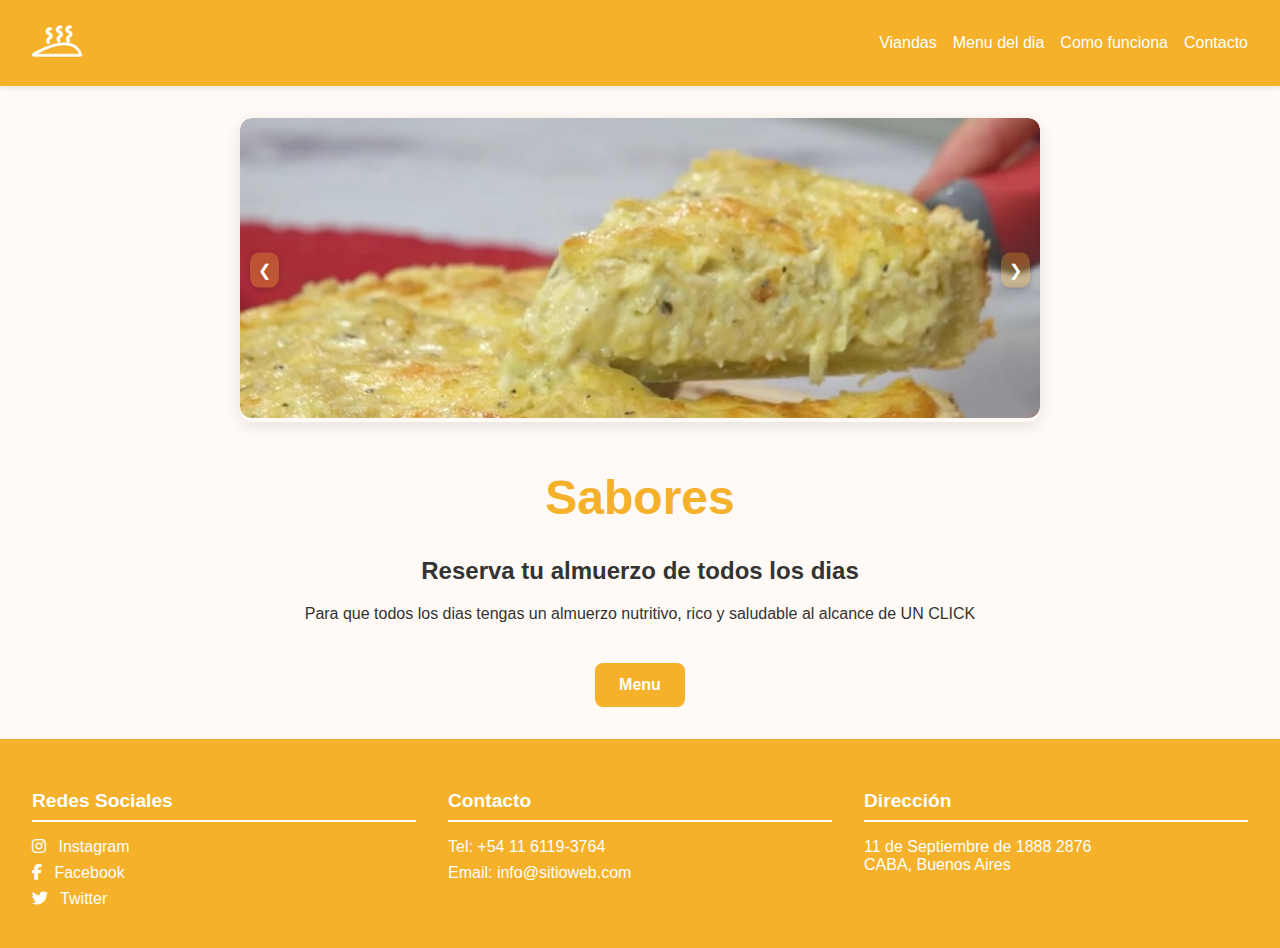
<file: pantalla1.html>
<!DOCTYPE html>
<html lang="es">
<head>
  <meta charset="UTF-8">
  <meta name="viewport" content="width=device-width, initial-scale=1.0">
  <title>Sabores</title>
  <!--a href="pantalla2.html" class="btn-naranja">Ver nuestros servicios</a-->
  <link rel="stylesheet" href="estilos.css">
  <link rel="stylesheet" href="https://cdnjs.cloudflare.com/ajax/libs/font-awesome/6.5.0/css/all.min.css">
  <link rel="icon" href="icononaranja.png">
</head>
<body>
  <header>
    <div class="logo">
      <a href="pantalla1.html">
        <img src="logomblanco.png" alt="Logo Sabores">
      </a>
    </div>
    <nav>
      <ul>
        <li><a href="viandas.html">Viandas</a></li>
        <li><a href="menu-del-dia.html">Menu del dia</a></li>
        <li><a href="como-funciona.html">Como funciona</a></li>
        <li><a href="contacto.html">Contacto</a></li>
      </ul>
    </nav>
  </header>
  <main>
    <section class="carrusel">
      <div class="slide activo"><img src="tarta-de-cebolla.jpg" alt="Foto 1"></div>
      <div class="slide"><img src="empanadas.jpg" alt="Foto 2"></div>
      <div class="slide"><img src="images (2).jpg" alt="Foto 3"></div>
      <button class="prev">&#10094;</button>
      <button class="next">&#10095;</button>
    </section>

    <section class="contenido">
      <h1>Sabores</h1>
      <h2>Reserva tu almuerzo de todos los dias</h2>
      <p>Para que todos los dias tengas un almuerzo nutritivo, rico y saludable al alcance de UN CLICK</p>
      <a href="btn-menu.html" class="btn-naranja">Menu</a>
    </section>
  </main>
  <footer>
    <div class="footer-col">
      <h3>Redes Sociales</h3>
      <ul>
        <li><a href="#"><i class="fab fa-instagram"></i> Instagram</a></li>
        <li><a href="#"><i class="fab fa-facebook-f"></i> Facebook</a></li>
        <li><a href="#"><i class="fab fa-twitter"></i> Twitter</a></li>
      </ul>
    </div>
    <div class="footer-col">
      <h3>Contacto</h3>
      <ul>
        <li>Tel: +54 11 6119-3764</li>
        <li>Email: info@sitioweb.com</li>
      </ul>
    </div>
    <div class="footer-col">
      <h3>Dirección</h3>
      <p>11 de Septiembre de 1888 2876<br>CABA, Buenos Aires</p>
    </div>
  </footer>


  <script>
    // Carrusel simple con JS
    let index = 0;
    const slides = document.querySelectorAll('.slide');
    const prev = document.querySelector('.prev');
    const next = document.querySelector('.next');

    function mostrarSlide(i) {
      slides.forEach(slide => slide.classList.remove('activo'));
      slides[i].classList.add('activo');
    }

    prev.addEventListener('click', () => {
      index = (index === 0) ? slides.length - 1 : index - 1;
      mostrarSlide(index);
    });

    next.addEventListener('click', () => {
      index = (index === slides.length - 1) ? 0 : index + 1;
      mostrarSlide(index);
    });
  </script> 
</body>
</html>
</file>
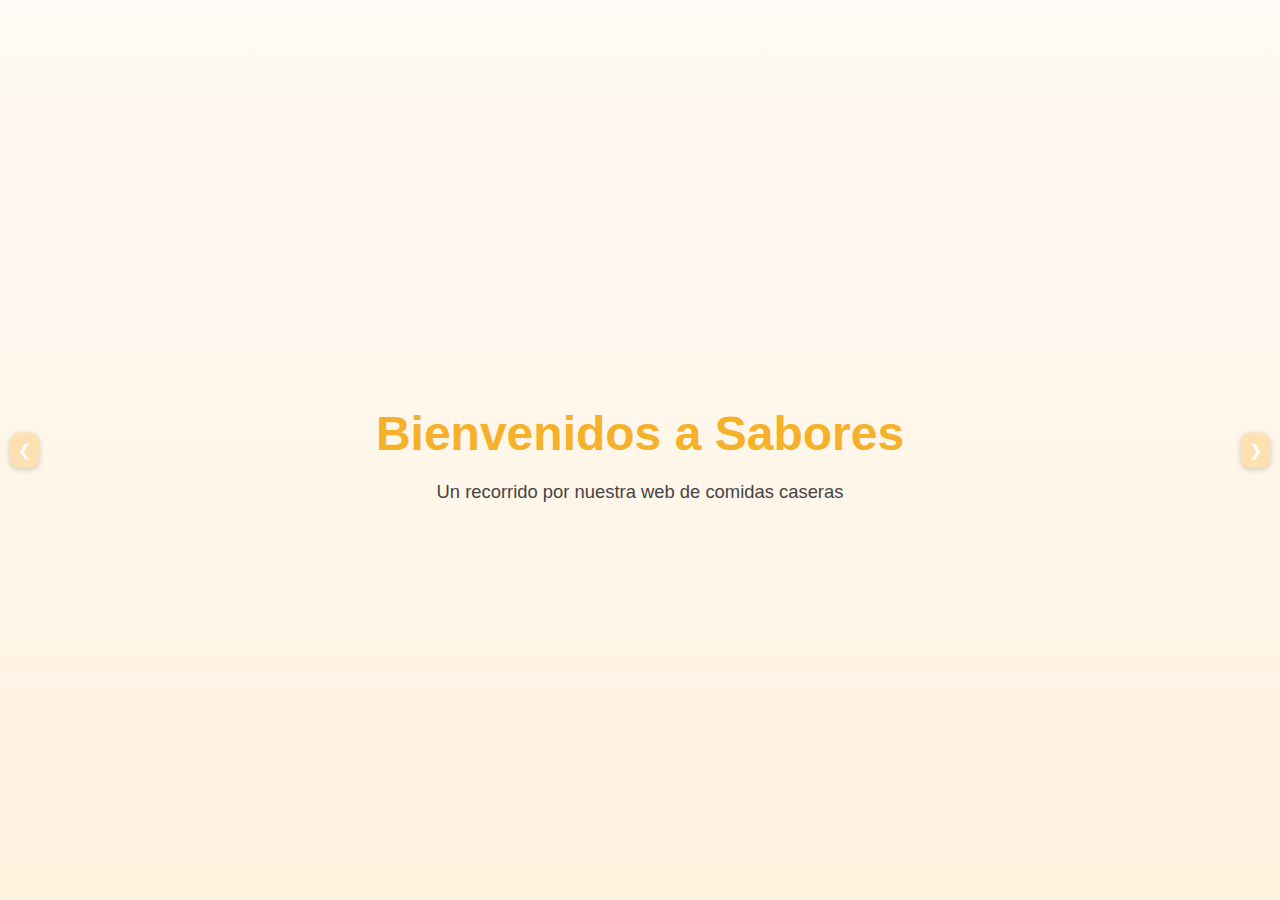
<file: Presentacion.html>
<!DOCTYPE html>
<html lang="es">
<head>
  <meta charset="UTF-8" />
  <meta name="viewport" content="width=device-width, initial-scale=1.0"/>
  <title>Presentación Sabores</title>
  <link rel="stylesheet" href="presentacion.css" />
  <link rel="stylesheet" href="https://cdnjs.cloudflare.com/ajax/libs/font-awesome/6.5.0/css/all.min.css">
  <link rel="icon" href="icononaranja.png">
</head>
<body>
  <div class="slide-container">
    <section class="slide activo">
      <div class="contenido">
        <h1>Bienvenidos a Sabores</h1>
        <p>Un recorrido por nuestra web de comidas caseras</p>
      </div>
    </section>

    <section class="slide">
      <div class="contenido columnas">
        <h2 class="titulo-slide">Información temática</h2>
          <div class="columna-imagen">
            <img src="PRESENTACION/saboresSIN.png" alt="Sabores">
    </div>
      <div class="columna-texto">
        <p>
        Se caracteriza por vender viandas individuales de comida.<br>
        Su público es gente que trabaja por la zona en oficinas y su horario de almuerzo es acotado.<br>
        Todos los días vende menús distintos.
      </p>
    </div>
  </div>
</section>


    <section class="slide">
      <div class="contenido doble">
        <div>
          <h2>Objetivos</h2>
          <p>Poder promocionar los menu diarios por la web y que de esta forma todos sus clientes estén al tanto del mismo y pueden pedir su comida con anticipación para no perder tiempo haciendo largas filas</p>
        </div>
        <div>
          <h2>Propuesta</h2>
          <p>Traer más organización al local, para no tengan que ser por distintas mensajerías y se pueda centrar en una propia. Al mismo tiempo, esto le servirá al cliente para poder hacer los pedidos online.</p>
        </div>
      </div>
    </section>

        <section class="slide">
      <div class="contenido doble">
        <div>
          <h2>Publico</h2>
          <p>El público objetivo es gente que trabaje por la zona con un rango etario aproximado entre los 25 y 55 para que de esta forma puedan ahorrar tiempo y llevar sus viandas a la oficina</p>
        </div>
        <div>
          <h2>Contenido</h2>
          <p>El contenido que tendrá el sitio será principalmente el menú del local, incluira también un apartado de “menú del día” y tendrá información, la dirección, el contacto entre otros.</p>
        </div>
      </div>
    </section>

        <section class="slide">
      <div class="contenido">
        <h2>Diseño visual</h2>
        <p>La paleta de colores elegida, es la ya perteneciente a la marca. Sus principales colores son el naranja y blanco, superponiendo los mismos hace que la pagina sea mucho mas legible para el usuario y se encuentre con el mismo soporte grafico en el total de la pagina.</p>
        <img src="PRESENTACION/paleta.png" alt="Paleta">
      </div>
    </section>

    <section class="slide navegabilidad">
      <div class="contenido">
        <h2>Navegabilidad</h2>
        <p>La pagina es bastante intuitiva, cuenta con una barra de navegacion la cual esta siempre presente, lo que genera que de todas las paginas se puede llagar a todas las paginas. En caso de querer volver al inicio, se realiza oprimiendo el logo de la misma </p>
        <h3>Fav icon</h3>
        <p>El favicon ayuda a los usuarios a identificar rápidamente nuestro sitio entre muchas pestañas abiertas. 
          Esto facilita volver a él sin tener que leer los títulos completos, mejorando la navegación multitarea. </p>
      </div>
      <div class="imagenes-navegacion">
      <img src="PRESENTACION/nav_Mesa de trabajo 1.jpg" alt="Barra Nav">
      </div>
    </section>

<section class="slide adaptabilidad">
  <div class="contenido">
    <h2>Adaptabilidad</h2>
  </div>
  <div class="triple">
    <div class="card">
      <h3>Barra de navegación</h3>
      <p>En móviles, se oculta para mantener un diseño limpio y funcional.</p>
      <img src="PRESENTACION/navresponsive.png" alt="Barra Nav Responsive">
    </div>
    <div class="card">
      <h3>Carruseles</h3>
      <p>Se adapta mostrando un solo producto por pase en lugar de tres.</p>
      <img src="PRESENTACION/carruselresponsive.png" alt="Carrusel Responsive">
    </div>
    <div class="card">
      <h3>Footer</h3>
      <p>De tres columnas pasa a una sola vertical, más clara y accesible.</p>
      <img src="PRESENTACION/footerresponsive.png" alt="Footer Responsive">
    </div>
  </div>
</section>

        <section class="slide presupuesto">
  <div class="contenido presupuesto-scroll">
    <h2>Presupuesto</h2>
    <div class="tabla-wrapper">
    <table class="tabla-presupuesto">
      <thead>
        <tr>
          <th>Categoría</th>
          <th>Detalle</th>
          <th>Monto (USD)</th>
        </tr>
      </thead>
      <tbody>
        <tr>
          <td rowspan="4">1. Diseño de Información</td>
          <td>Investigación y planificación</td>
          <td>$6.67</td>
        </tr>
        <tr>
          <td>Mapeo del sitio y wireframes</td>
          <td>$4.17</td>
        </tr>
        <tr>
          <td>Redacción de contenidos</td>
          <td>$5.00</td>
        </tr>
        <tr class="subtotal">
          <td><strong>Subtotal Diseño de Información</strong></td>
          <td><strong>$15.84</strong></td>
        </tr>

        <tr>
          <td rowspan="4">2. Diseño Visual</td>
          <td>Diseño de identidad visual</td>
          <td>$5.84</td>
        </tr>
        <tr>
          <td>Prototipoado</td>
          <td>$4.17</td>
        </tr>
        <tr>
          <td>Diseño responsivo</td>
          <td>$5.00</td>
        </tr>
        <tr class="subtotal">
          <td><strong>Subtotal Diseño Visual</strong></td>
          <td><strong>$15.01</strong></td>
        </tr>

        <tr>
          <td rowspan="4">3. Desarrollo Web</td>
          <td>Maquetado en HTML y CSS</td>
          <td>$8.34</td>
        </tr>
        <tr>
          <td>Integracion de JavaScript</td>
          <td>$4.17</td>
        </tr>
        <tr>
          <td>Optimización del codigo</td>
          <td>$3.34</td>
        </tr>
        <tr class="subtotal">
          <td><strong>Subtotal Desarrollo Web</strong></td>
          <td><strong>$15.85</strong></td>
        </tr>

        <tr>
          <td rowspan="3">4. Hosting y publicacion online</td>
          <td>Dominio .com.ar (anual)</td>
          <td>$2.50</td>
        </tr>
        <tr>
          <td>Hosting básico (mensual x12)</td>
          <td>$2.08 x12</td>
        </tr>
        <tr class="subtotal">
          <td><strong>Subtotal Primer Año Hosting</strong></td>
          <td><strong>$27.50</strong></td>
        </tr>

        <tr class="total">
          <td colspan="2"><strong>TOTAL ESTIMADO DEL PROYECTO</strong></td>
          <td><strong>$74.20</strong></td>
        </tr>
      </tbody>
    </table>
    </div>
  </div>
</section>

  <div class="slide-gracias">
    <section class="slide final">
      <div class="contenido">
        <h1>Muchas Gracias</h1>
          <a href="index.html" target="_blank" rel="noopener noreferrer">
        <img src="PRESENTACION/logonaranja.png" alt="Icono Naranja" class="icono-final">
        </a>
      </div>
    </section>

  </div>
</section>

    <!-- Botones de navegación -->
    <button class="prev" onclick="cambiarSlide(-1)">&#10094;</button>
    <button class="next" onclick="cambiarSlide(1)">&#10095;</button>
  </div>

  <script>
    let index = 0;
    const slides = document.querySelectorAll(".slide");

    function mostrarSlide(i) {
      slides.forEach(slide => slide.classList.remove("activo"));
      slides[i].classList.add("activo");
    }

    function cambiarSlide(direccion) {
      index = (index + direccion + slides.length) % slides.length;
      mostrarSlide(index);
    }

    window.addEventListener("load", () => mostrarSlide(index));

    document.addEventListener("keydown", (e) => {
    if (e.key === "ArrowRight") {
      cambiarSlide(1); // Flecha derecha → siguiente
    } else if (e.key === "ArrowLeft") {
      cambiarSlide(-1); // Flecha izquierda → anterior
    }
  });
  </script>
</body>
</html>
</file>
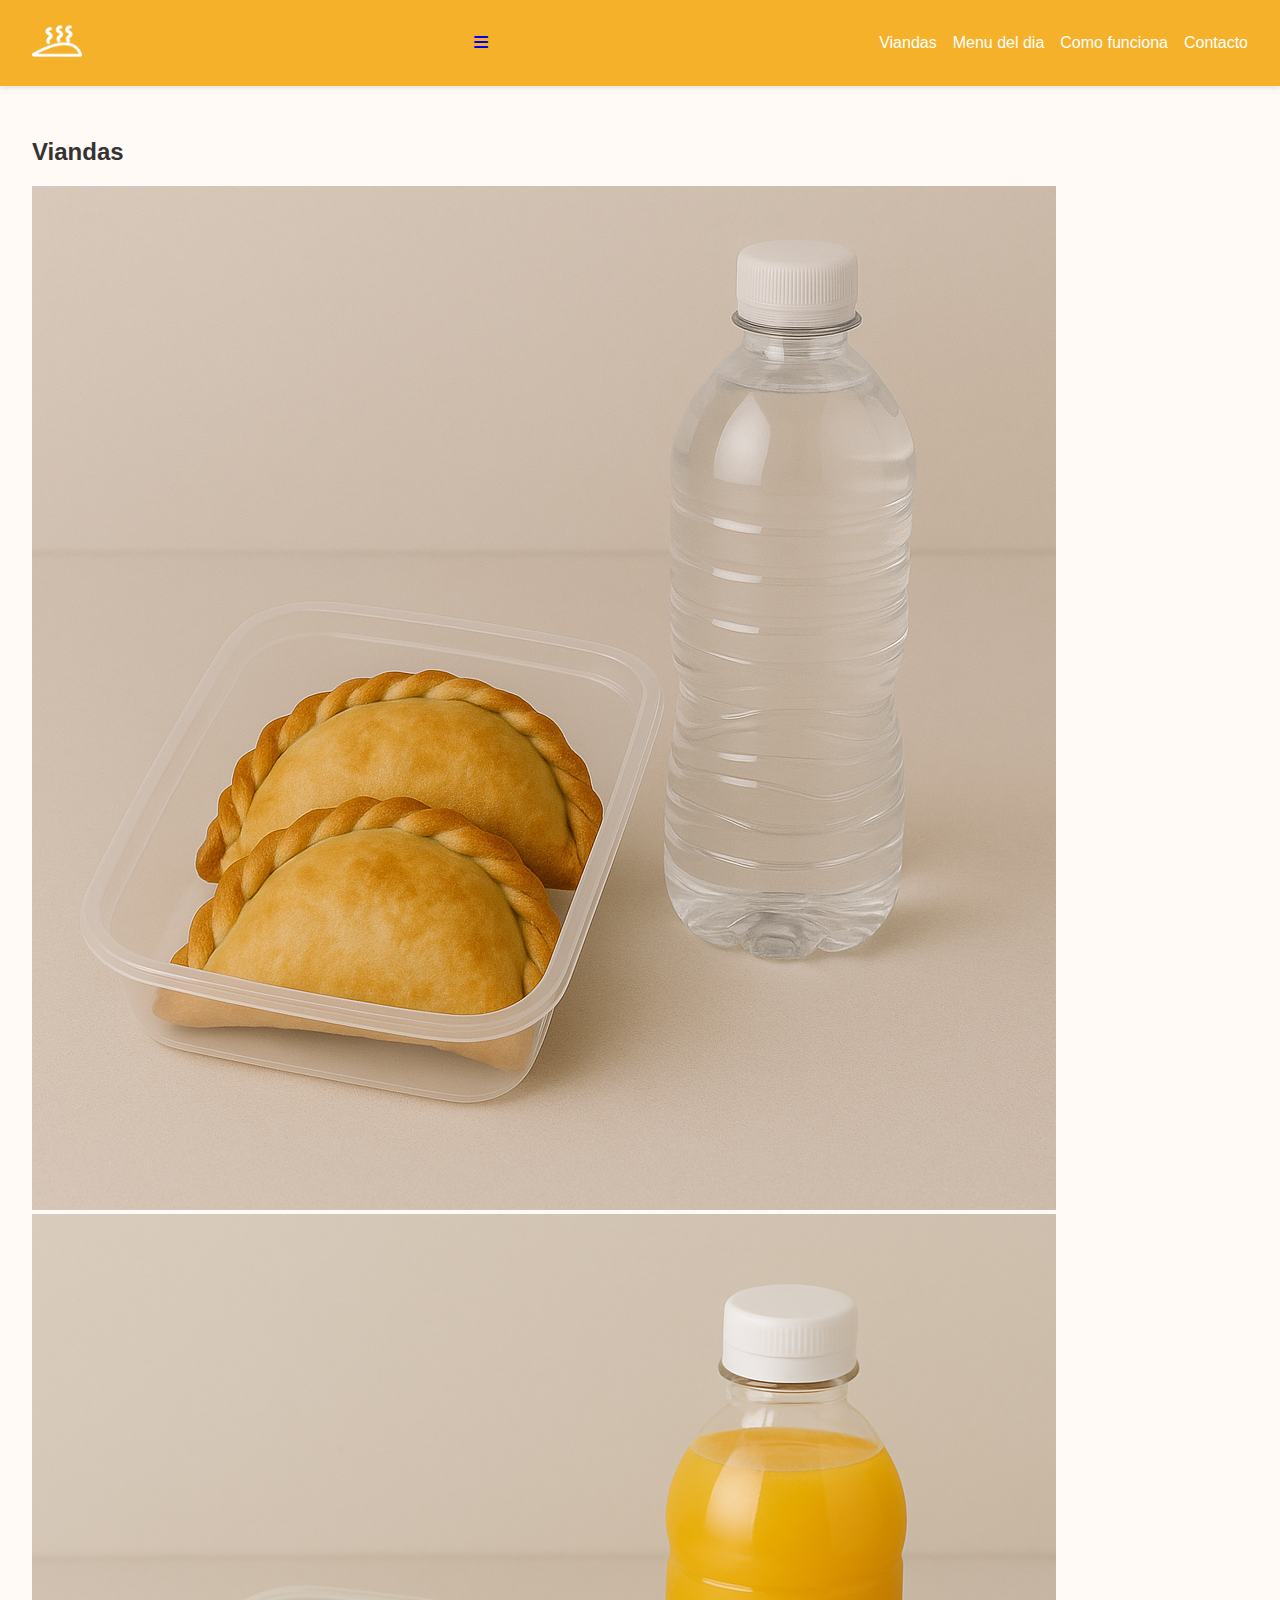
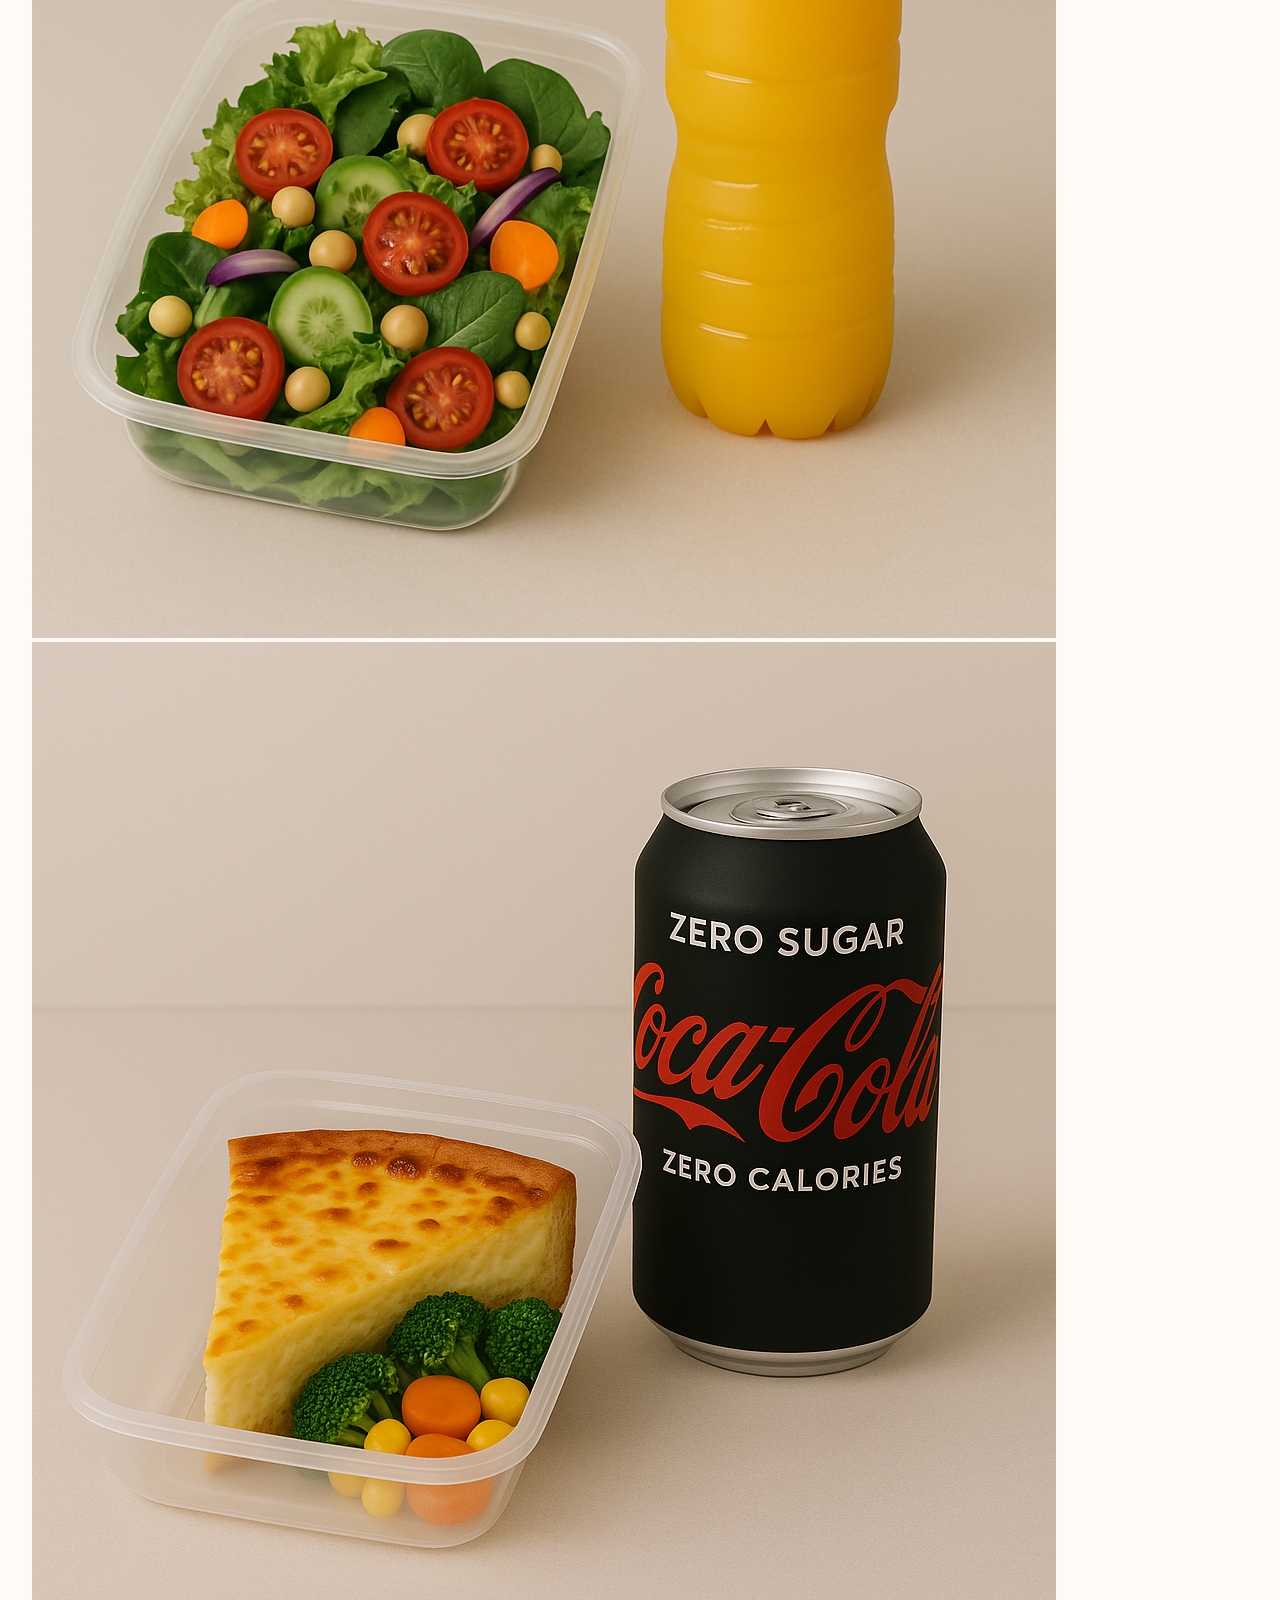
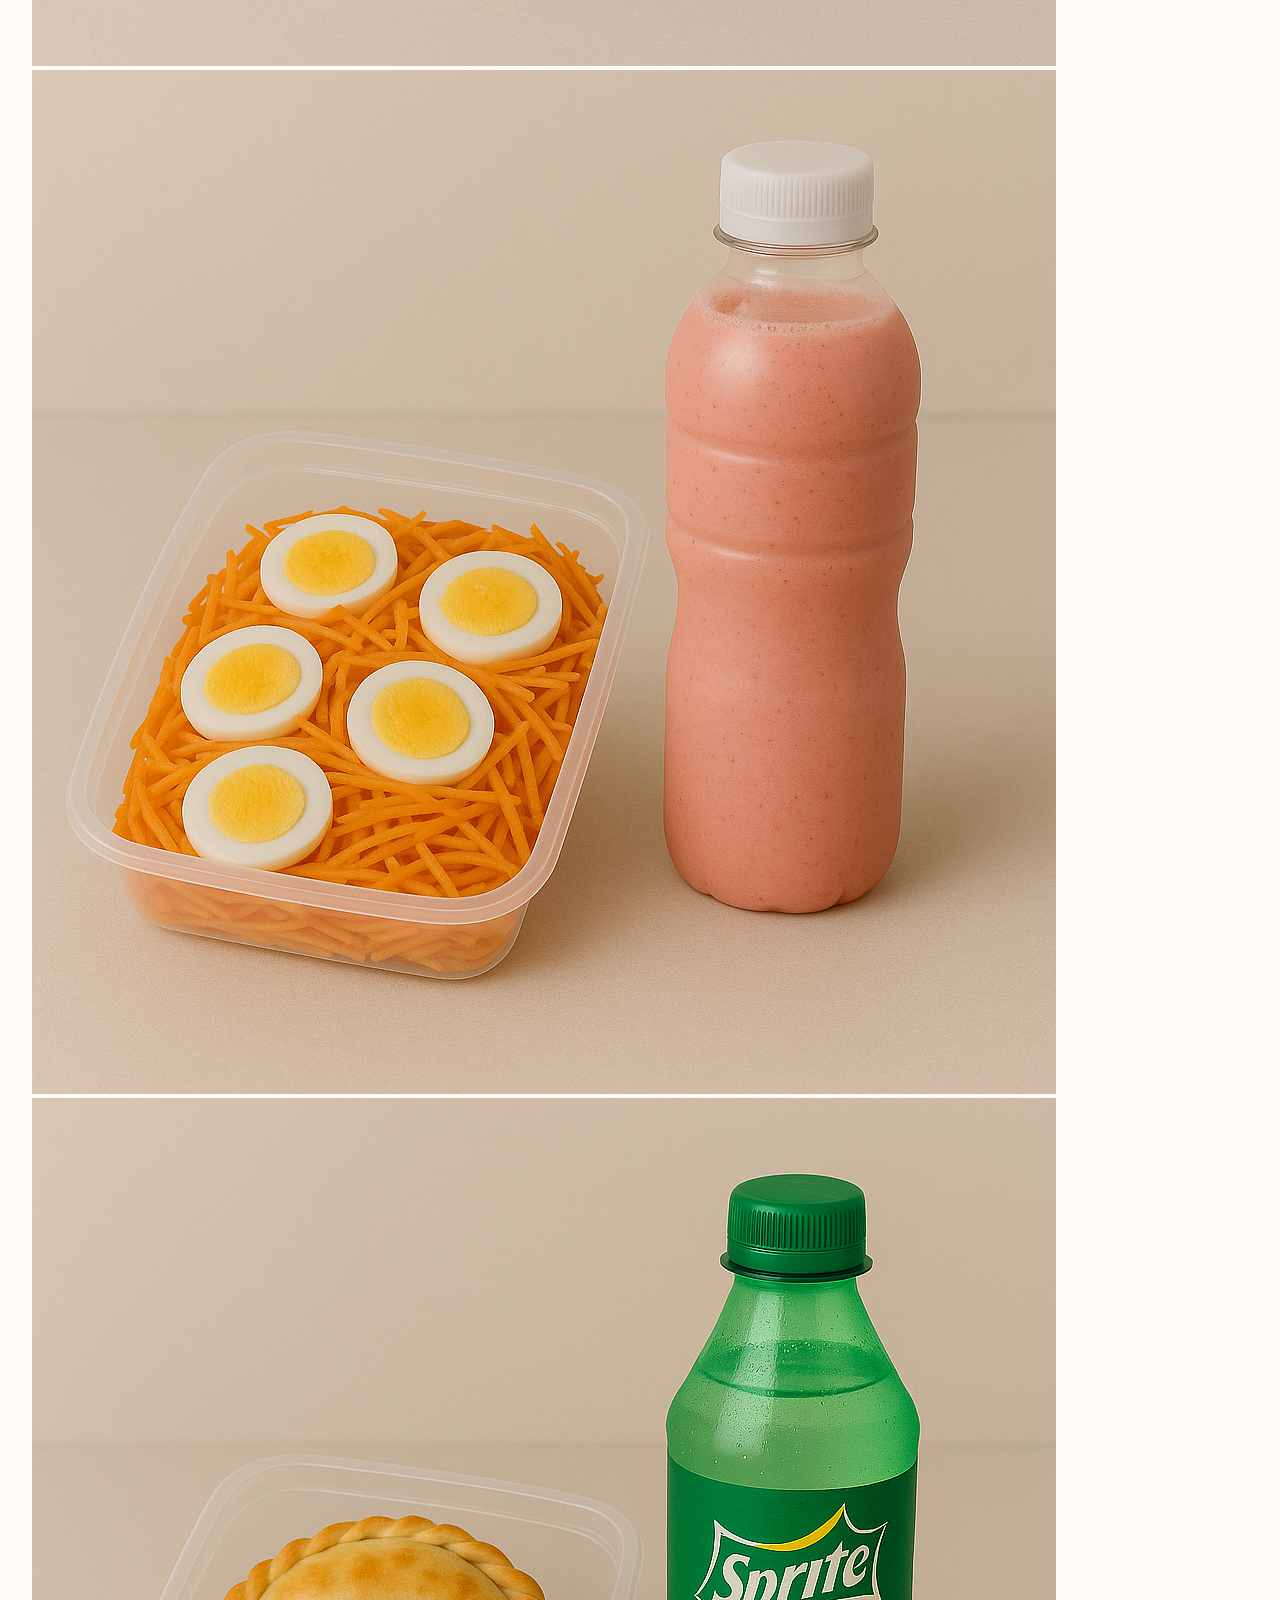
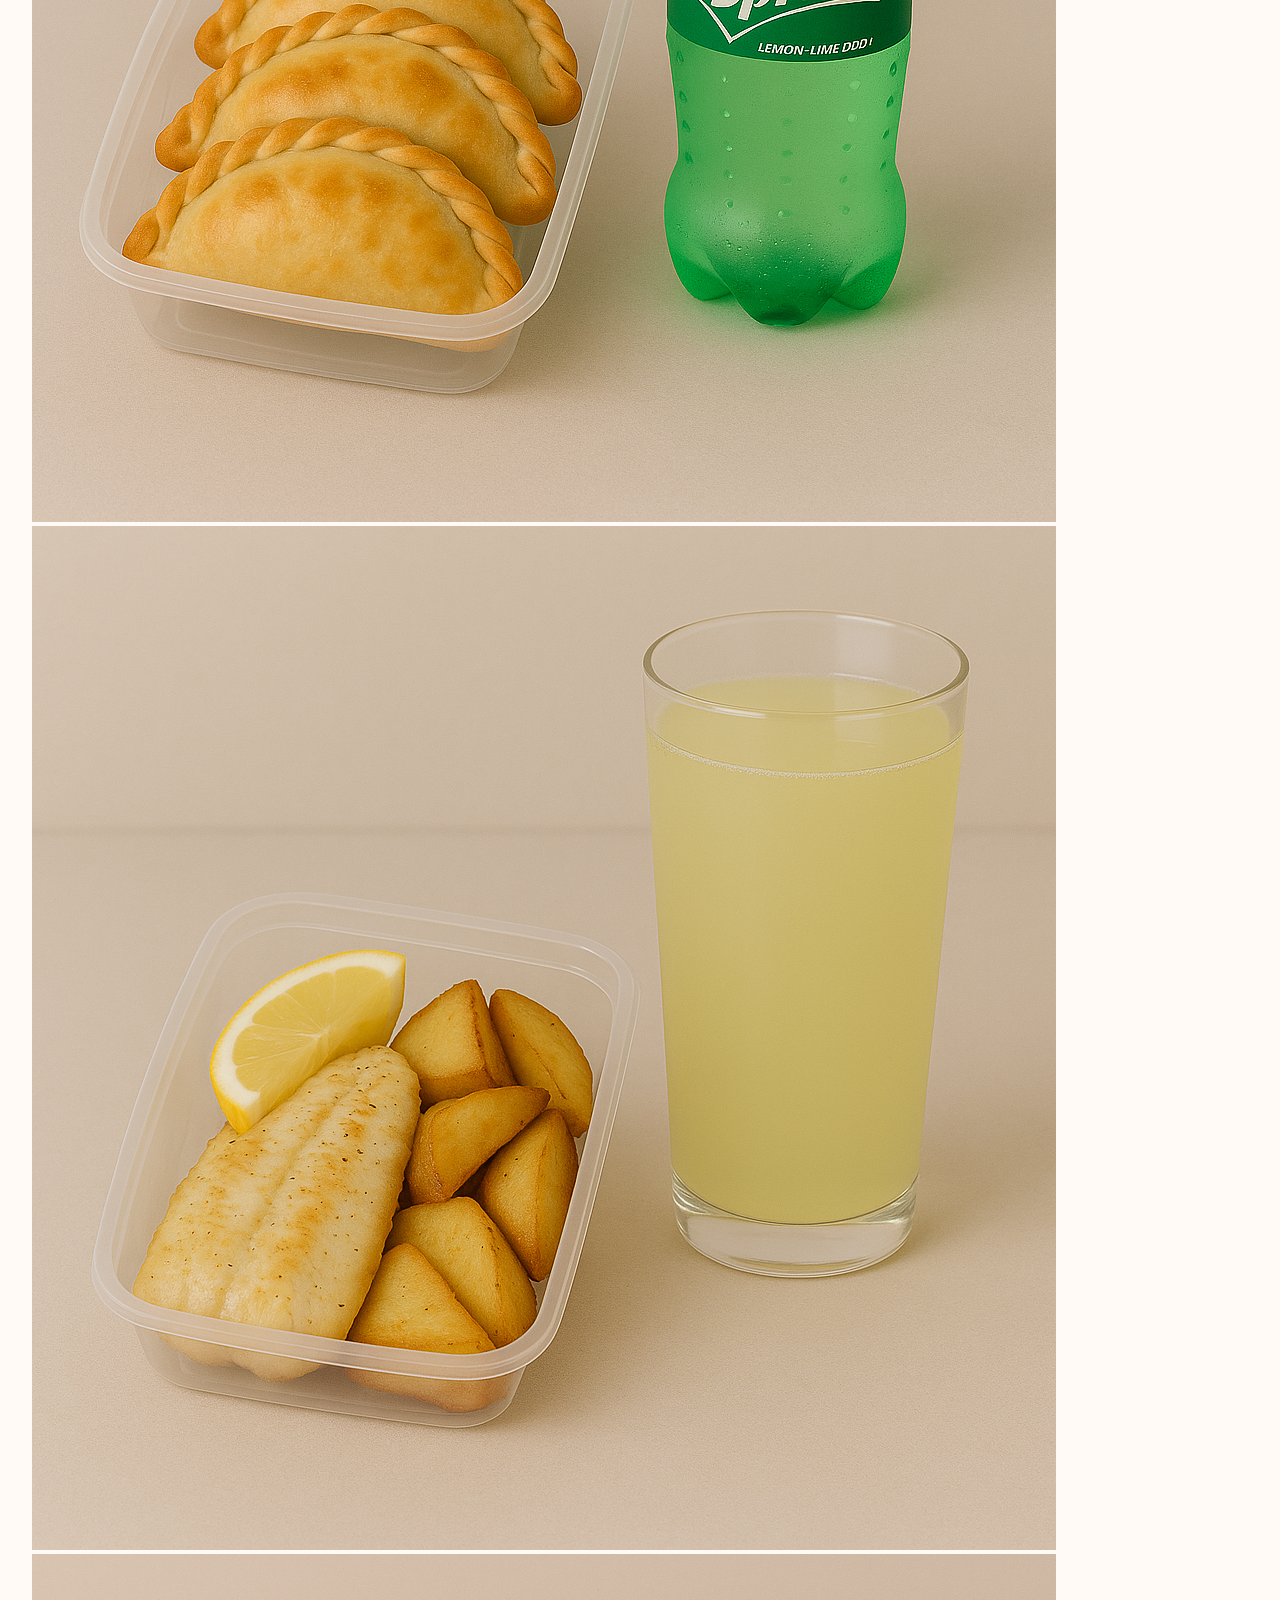
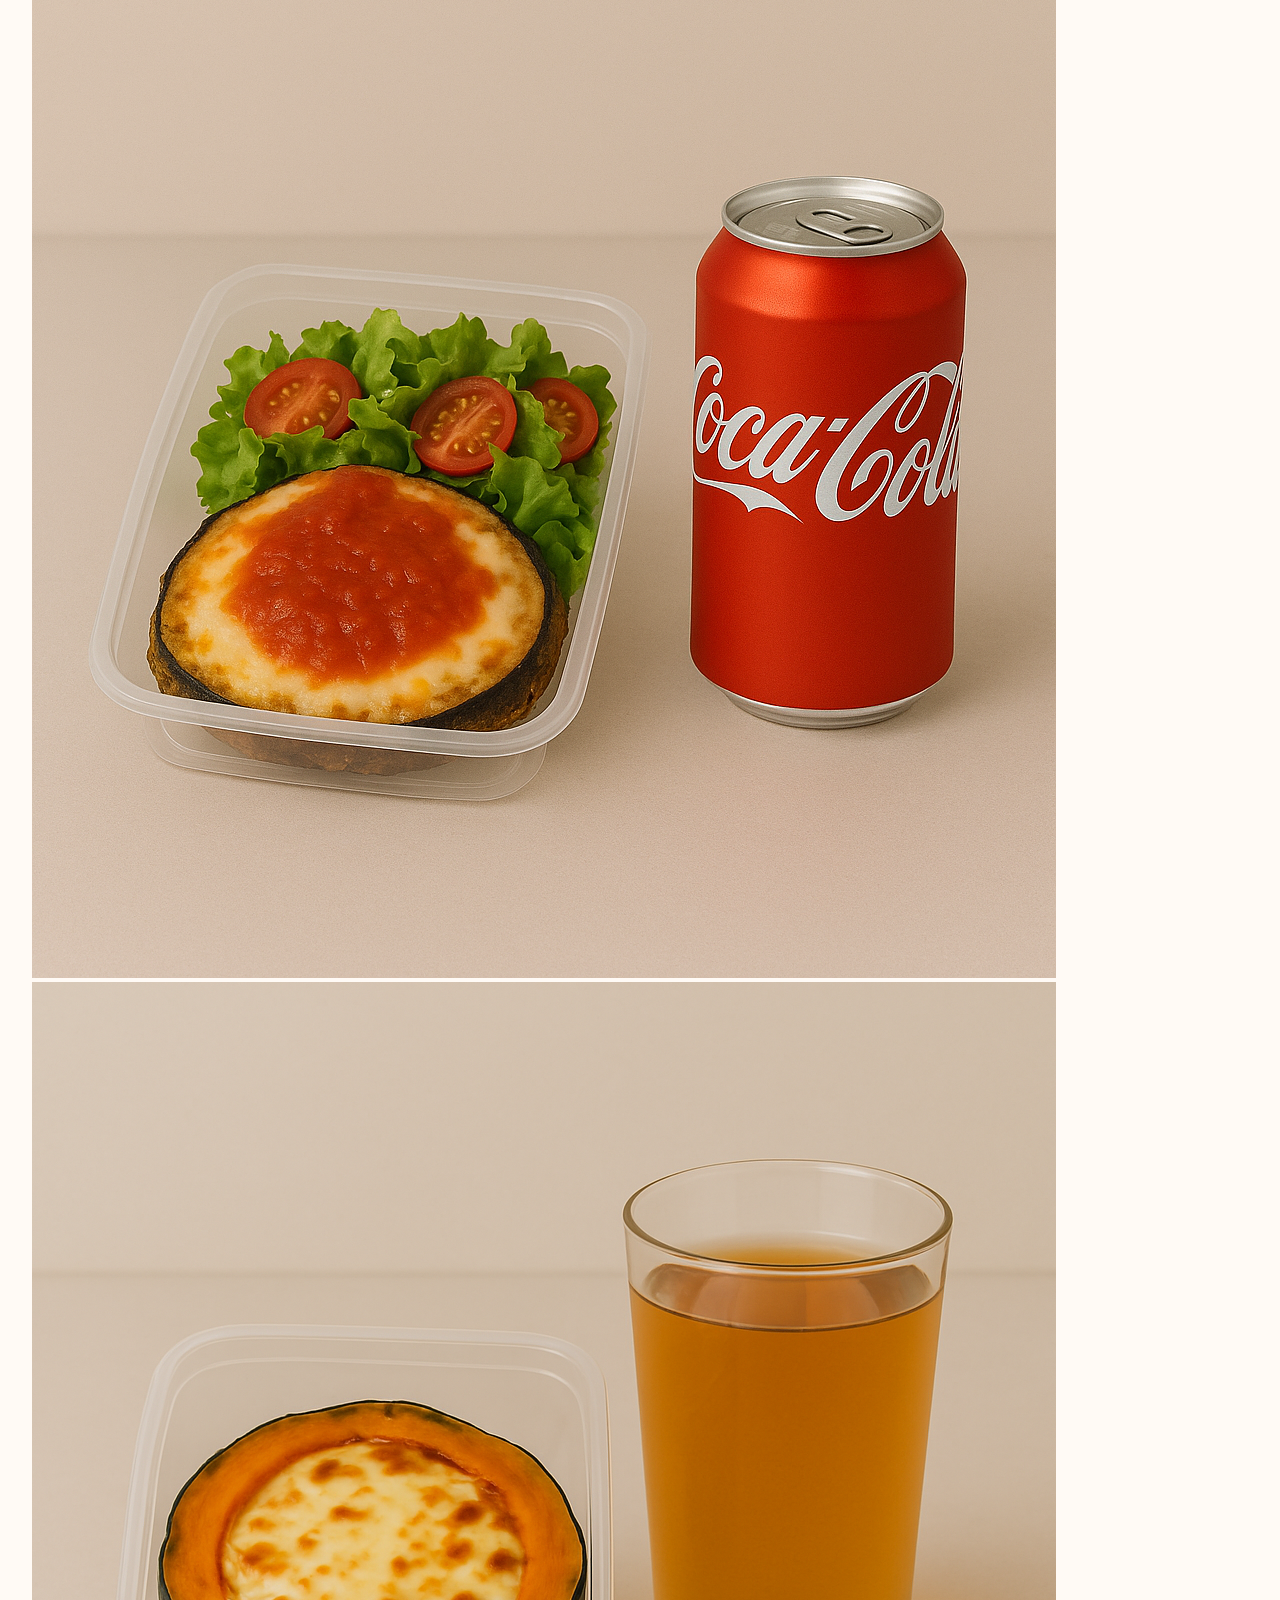
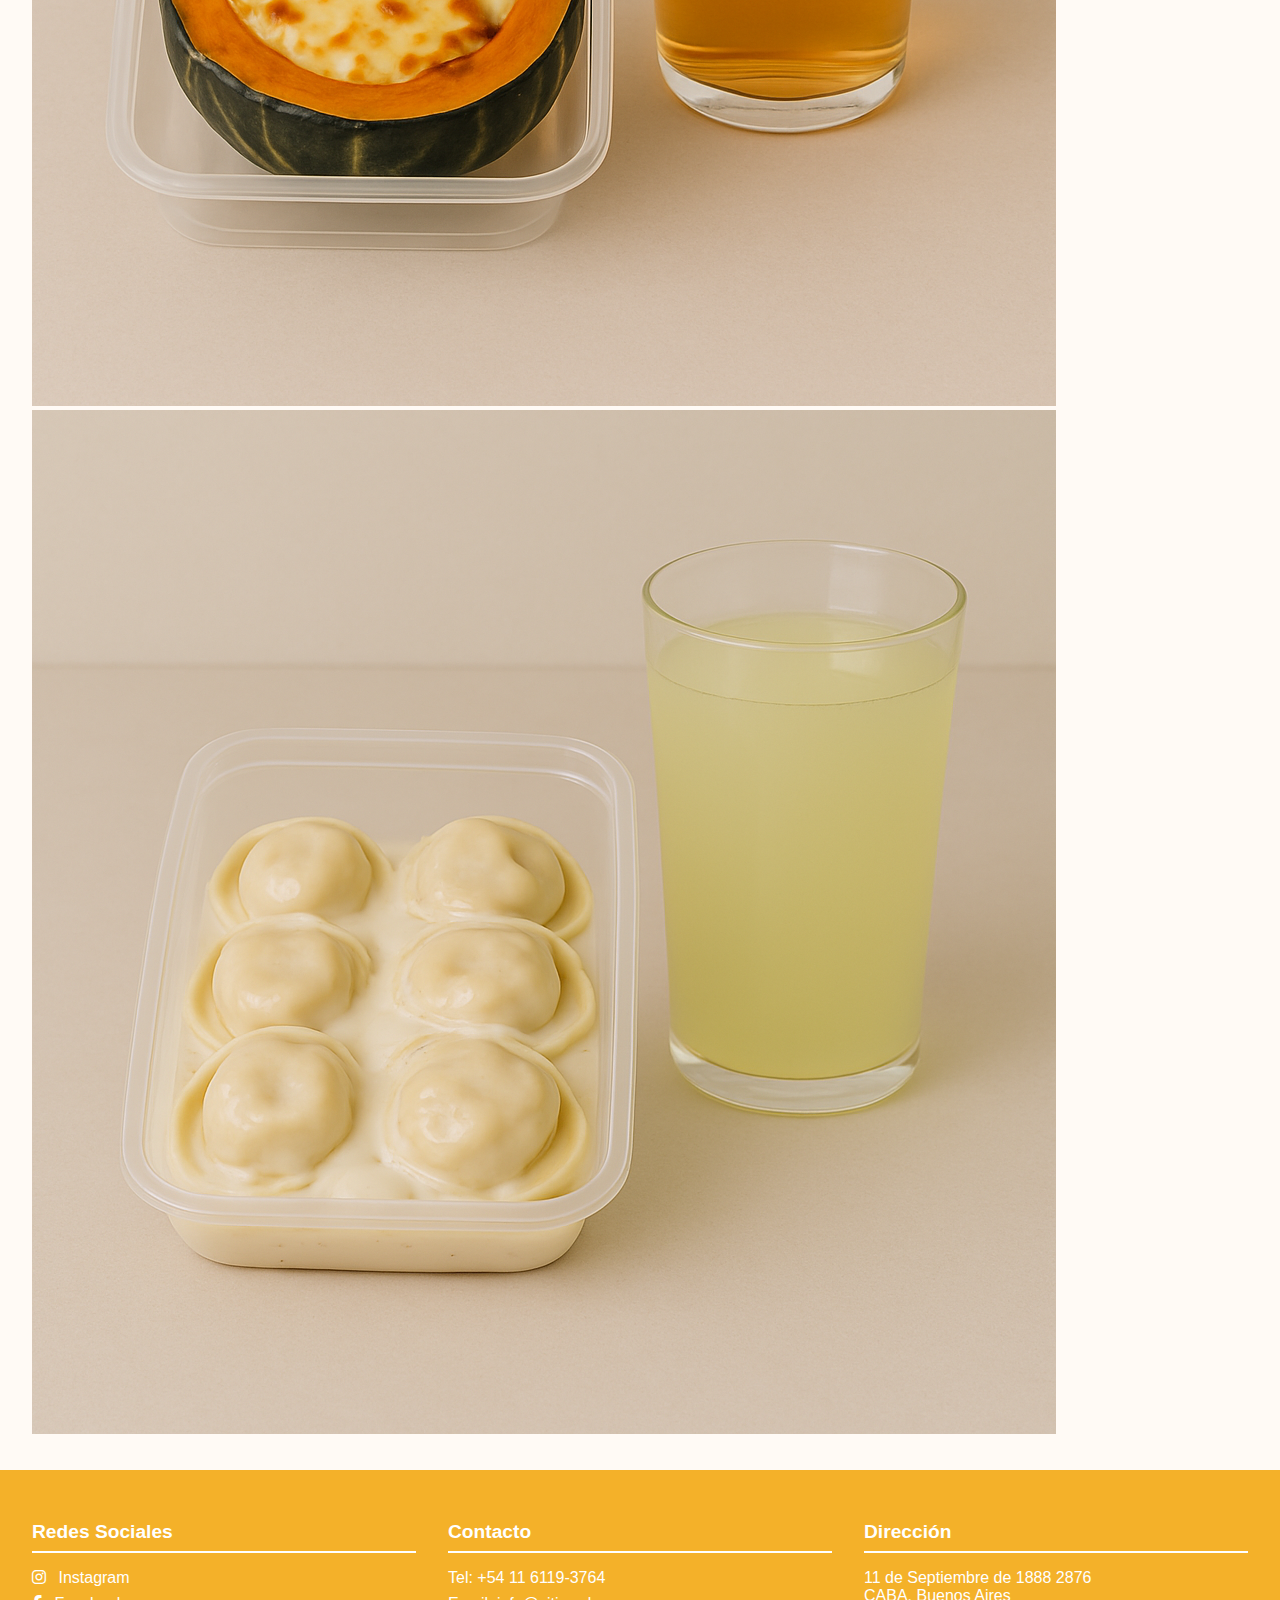
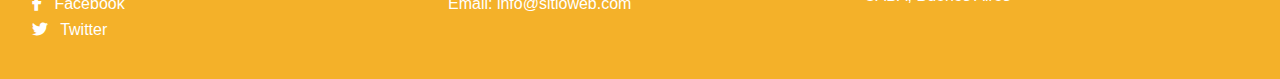
<file: viandas.html>
<!DOCTYPE html>
<html lang="es">
<head>
  <meta charset="UTF-8">
  <meta name="viewport" content="width=device-width, initial-scale=1.0">
  <title>Sabores</title>
  <link rel="stylesheet" href="estilos.css">
  <link rel="stylesheet" href="https://cdnjs.cloudflare.com/ajax/libs/font-awesome/6.5.0/css/all.min.css">
  <link rel="icon" href="icononaranja.png">
</head>
<body>
  <header>
    <div class="logo">
      <a href="index.html">
        <img src="logomblanco.png" alt="Logo Sabores">
      </a>
    </div>
    <a href="javascript:void(0);" class="icono" onclick="MiFuncion()">
      <i class="fa fa-bars"></i>
    </a>
    <nav id="navegador">
      <ul>
        <li><a href="viandas.html">Viandas</a></li>
        <li><a href="menu-del-dia.html">Menu del dia</a></li>
        <li><a href="como-funciona.html">Como funciona</a></li>
        <li><a href="contacto.html">Contacto</a></li>
      </ul>
    </nav>
  </header>
  <main>
    <h2>Viandas</h2>
      <div class="img-viandas">
        <img src="vianda-empanadas-agua.png" alt="Vianda 1">
        <img src="vianda-ensalada-jugo.png" alt="Vianda 2">
        <img src="vianda-tarta-coca.png" alt="Vianda 3">
        <img src="vianda-zanahoria-licuado.png" alt="Vianda 4">
        <img src="vianda-empanadas-sprite.png" alt="Vianda 5">
        <img src="vianda-merluza-limonada.png" alt="Vianda 6">
        <img src="vianda-berenjena-coca.png" alt="Vianda 7">
        <img src="vianda-calabaza-jugo-manzana.png" alt="Vianda 8">
        <img src="vianda-sorrentinos-limonada.png" alt="Vianda 9">
      </div>
  </main>
  <footer>
    <div class="footer-col">
      <h3>Redes Sociales</h3>
      <ul>
        <li><a href="#"><i class="fab fa-instagram"></i> Instagram</a></li>
        <li><a href="#"><i class="fab fa-facebook-f"></i> Facebook</a></li>
        <li><a href="#"><i class="fab fa-twitter"></i> Twitter</a></li>
      </ul>
    </div>
    <div class="footer-col">
      <h3>Contacto</h3>
      <ul>
        <li>Tel: +54 11 6119-3764</li>
        <li>Email: info@sitioweb.com</li>
      </ul>
    </div>
    <div class="footer-col">
      <h3>Dirección</h3>
      <p>11 de Septiembre de 1888 2876<br>CABA, Buenos Aires</p>
    </div>
  </footer>

  <script>
    function MiFuncion() {
    // aquí se define el ID del elemento que va a tomar la clase
    var x = document.getElementById("navegador");
    if (x.className === "") {
    // esta es la clase que se agrega al elemento con el
    id="navegador"
    x.className += "responsive";
    } else {
    x.className = "";
    }
    }
  </script>
</file>
<file: estilos.css>
/* estilos.css */

body {
    margin: 0;
    font-family: 'Segoe UI', sans-serif;
    background-color: #fffaf5;
    color: #333;
  }
  
  header {
    display: flex;
    justify-content: space-between;
    align-items: center;
    background-color: #f4b129;
    padding: 1rem 2rem;
    color: white;
    box-shadow: 0 2px 5px rgba(0, 0, 0, 0.1);
  }

/* li:hover { preguntar que onda
      color: #f4b129;
      background-color: white;
      padding: 0.2rem 0.2rem;
    border-radius: 8px;
    text-decoration: none;
    margin-top: 1.5rem;
    transition: background-color 0.3s ease;
  }
*/
  .logo img {
    width: 50px;
    padding: none;
    font-size: 2rem;
    font-weight: bold;
    text-shadow: 2px 2px 4px rgba(0, 0, 0, 0.2);
  }
  
  nav ul {
    list-style: none;
    display: flex;
    gap: 1rem;
    margin: 0;
    padding: 0;
  }
  
  nav a {
    color: white;
    text-decoration: none;
    font-weight: 500;
  }
  
  nav a:hover {
    text-decoration: underline;
  }
  
  main {
    padding: 2rem;
  }
  
  .carrusel {
    position: relative;
    max-width: 800px; /* Aumentá este valor */
    margin: auto;
    overflow: hidden;
    border-radius: 12px;
    box-shadow: 0 4px 15px rgba(0, 0, 0, 0.1);
  }
  
  .slide {
    display: none;
    transition: transform 0.5s ease-in-out;
  }
  
  .slide img {
    width: 100%;
    height: 300px; /* Fijás una altura mayor */
    object-fit: cover; /* Para que la imagen no se deforme */
    border-radius: 12px;
  }
  
  .slide.activo {
    display: block;
  }
  
  .prev,
  .next {
    position: absolute;
    top: 50%;
    transform: translateY(-50%);
    background-color: #f4b0294b;
    color: white;
    border: none;
    padding: 0.5rem 0.5rem;
    font-size: 1rem;
    cursor: pointer;
    border-radius: 30%;
    box-shadow: 0 2px 6px rgba(0,0,0,0.2);
  }
  
  .prev:hover,
  .next:hover {
    background-color: #f4b129;
  }
  
  .prev {
    left: 10px;
  }
  
  .next {
    right: 10px;
  }
  
  .contenido {
    margin-top: 3rem;
    text-align: center;
  }
  
  .contenido h1 {
    color: #f4b129;
    font-size: 3rem;
  }

  footer {
    background-color: #f4b129; /* Igual que el header */
    color: white;
    display: flex;
    justify-content: space-between;
    align-items: flex-start;
    padding: 2rem;
    flex-wrap: wrap;
    gap: 2rem;
  }
  
  .footer-col {
    flex: 1 1 250px;
    min-width: 200px;
  }
  
  .footer-col h3 {
    font-size: 1.2rem;
    margin-bottom: 1rem;
    border-bottom: 2px solid white;
    padding-bottom: 0.5rem;
  }
  
  .footer-col ul {
    list-style: none;
    padding: 0;
    margin: 0;
  }
  
  .footer-col li {
    margin-bottom: 0.5rem;
  }
  
  .footer-col a {
    color: white;
    text-decoration: none;
    font-weight: 500;
  }
  
  .footer-col a:hover {
    text-decoration: underline;
  }
  
  .footer-col i {
    margin-right: 8px;
    color: white;
  }
  .btn-naranja {
    display: inline-block;
    background-color: #f4b129;
    color: white;
    padding: 0.8rem 1.5rem;
    border-radius: 8px;
    text-decoration: none;
    font-weight: bold;
    margin-top: 1.5rem;
    transition: background-color 0.3s ease;
  }
  
  .btn-naranja:hover {
    color: #f4b129;
    background-color: white;
  }
  .slide {
    transition: transform 0.5s ease-in-out;
}

@media (max-width: 768px) { /*tablets*/
  header {  /*Cambia el header a columna (logo arriba y menú abajo)*/
    flex-direction: column;
    align-items: center;
    text-align: center;
  }

  nav ul { /*El menu se vuelve vertical y centrado*/
    flex-direction: column; /*como ocultar menu en las tres rayitas*/
    gap: 0.5rem;
    padding-top: 1rem;
  }

  .logo img {
    margin-bottom: 1rem;
  }

  .carrusel { /*Aumenta el alto del carrusel para pantallas más angostas*/
    max-width: 100%;
  }

  .slide img {
    height: 200px; /* Altura menor en celulares */
  }

  footer {  /*El footer pasa de 3 columnas a apilado vertical*/
    flex-direction: column;
    text-align: center;
    align-items: center;
  }

  .footer-col {
    min-width: 100%;
  }

  .contenido h1 {
    font-size: 2rem;
  }

  .btn-naranja {
    width: 100%;
    max-width: 300px;
  }
}

@media (max-width: 480px) { /*telefonos mas chicos*/
  .contenido h1 {
    font-size: 1.6rem;
  }

  .contenido h2 {
    font-size: 1.2rem;
  }

  .slide img {
    height: 160px; /*seguir achicando imagenes*/
  }

  .btn-naranja {
    padding: 1rem; /*aumentar padding para mayor tocabilidad*/
    font-size: 1rem;
  }

  footer {
    padding: 1.5rem;
  }

  .footer-col h3 {
    font-size: 1rem;
  }
}
</file>
<file: presentacion.css>
* {
  box-sizing: border-box;
}

body {
  margin: 0;
  font-family: 'Segoe UI', sans-serif;
  background: linear-gradient(to bottom, #fffaf5, #fff3e0);
  overflow-x: none;
  overflow: none;
  height: 100vh;
  color: #444;
}

body, .slide-container {
  overflow-x: hidden;
  overflow-y: hidden;
}

.slide-container {
  width: 100vw;
  height: 100vh;
}

/* Slide base */
.slide {
  position: absolute;
  top: 0;
  left: 0;
  width: 100%;
  height: 100%;
  padding: 3rem 2rem;
  display: none;
  justify-content: center;
  align-items: center;
  flex-direction: column;
  text-align: center;
  background-color: transparent;
  transition: opacity 0.5s ease-in-out;
  animation: fade 0.6s ease-in;
}

.slide.activo {
  display: flex;
}

@keyframes fade {
  from { opacity: 0; transform: scale(0.97); }
  to { opacity: 1; transform: scale(1); }
}

/* Títulos */
h1 {
  color: #f4b129;
  font-size: 3rem;
  margin-bottom: 1rem;
}

h2 {
  color: #f4b129;
  font-size: 2rem;
  margin-bottom: 0.5rem;
}

h3 {
  color: #f4b129;
  font-size: 1.4rem;
  margin-top: 1.5rem;
  margin-bottom: 0.4rem;
}

/* Párrafos */
p {
  font-size: 1.15rem;
  line-height: 1.6;
  max-width: 750px;
  margin: 0 auto 1.2rem;
  color: #444;
}

/* Imagenes */
img {
  max-width: 420px;
  width: 85%;
}

/* Bloques dobles */
.doble {
  display: flex;
  flex-wrap: wrap;
  gap: 2.5rem;
  justify-content: center;
  text-align: left;
  width: 100%;
}

.doble > div {
  flex: 1 1 300px;
  max-width: 400px;
  background-color: #ffffffd9;
  padding: 1.5rem;
  border-radius: 12px;
  box-shadow: 0 4px 15px rgba(0, 0, 0, 0.06);
  border-left: 5px solid #f4b129;
  transition: transform 0.3s ease;
}

.doble > div:hover {
  transform: translateY(-4px);
}

.triple {
  display: flex;
  flex-wrap: wrap;
  gap: 2rem;
  justify-content: center;
  width: 100%;
  margin-top: 2rem;
  text-align: left;
}

.triple .card {
  flex: 1 1 300px;
  max-width: 350px;
  background-color: #ffffffd9;
  padding: 1rem;
  border-radius: 12px;
  box-shadow: 0 4px 15px rgba(0, 0, 0, 0.06);
  border-left: 5px solid #f4b129;
  transition: transform 0.3s ease;
  display: flex;
  flex-direction: column;
  align-items: flex-start;
}

.triple .card:hover {
  transform: translateY(-4px);
}

.triple .card h3 {
  color: #f4b129;
  font-size: 1.4rem;
  margin-bottom: 0.5rem;
  text-align: left;
}

.triple .card p {
  font-size: 1.05rem;
  color: #444;
  margin-bottom: 1rem;
  line-height: 1.5;
  justify-content: space-between;
}


.triple .card img {
  width: 100%;
  border-radius: 10px;
  box-shadow: 0 4px 15px rgba(0, 0, 0, 0.08);
  max-height: 180px; /* <--- ajustá este valor según te guste */
  object-fit: contain;
}



/* Flechas */
.prev,
.next {
  position: absolute;
  top: 50%;
  transform: translateY(-50%);
  z-index: 10;
  background-color: #f4b0294b;
  color: white;
  border: none;
  padding: 0.5rem 0.5rem;
  font-size: 1rem;
  cursor: pointer;
  border-radius: 30%;
  box-shadow: 0 2px 6px rgba(0,0,0,0.2);
}

.prev:hover,
.next:hover {
  background-color: #f4b129;
}

.prev {
  left: 10px;
}

.next {
  right: 10px;
}

/* RESPONSIVE */
@media (max-width: 768px) {
  h1 {
    font-size: 2rem;
  }

  h2 {
    font-size: 1.6rem;
  }

  p {
    font-size: 1rem;
    padding: 0 1rem;
  }

.slide {
    min-height: 100vh;
    height: auto;
}

body, .slide-container {
    overflow: auto;
}

  .doble {
    flex-direction: column;
    text-align: center;
    padding: 0 1rem;
  }

  .prev,
  .next {
    font-size: 1.6rem;
    padding: 0.4rem 0.6rem;
  }
}

/* === Estilo exclusivo para la slide "Información temática" === */
.columnas {
  display: grid;
  grid-template-columns: 1fr 1fr;
  align-items: center;
  text-align: left;
  max-width: 900px;
  margin: 0 auto;
  padding: 2rem 2rem;
}

.titulo-slide {
  grid-column: 1 / -1;
  text-align: center;
  margin-bottom: 1.5rem;
  font-size: 2rem;
  color: #f4b129;
}

.columna-imagen img {
  max-width: 400px;
  height: auto;
  border-radius: 12px;
    display: flex;
  align-items: center;
  justify-content: center;
  height: 100%;
  box-shadow: 0 4px 15px  #f4b129;
  transition: transform 0.3s ease;
}

.columna-imagen > img:hover {
  transform: translateY(-4px);
}


.columna-texto p {
  font-size: 1.15rem;
  line-height: 1.6;
  color: #444;
  padding: 0 0.5rem;
}

/* Responsive solo para esa slide */
@media (max-width: 768px) {
  .columnas {
    grid-template-columns: 1fr;
    text-align: center;
    padding: 1rem;
  }

  .columna-texto p {
    padding: 0;
  }

  .columnas .columna-imagen {
  display: flex;
  justify-content: center;
}

.columnas .columna-imagen img {
  width: 90%;
  max-width: 300px;
    margin: 0 auto 1rem auto;
    display: block;
}

.columnas .columna-texto p {
    margin-bottom: 1.5rem;
  }

   .slide.adaptabilidad {
    padding: 2rem 1rem;
    flex-direction: column;
    align-items: center;
  }

  .slide.adaptabilidad .contenido h2 {
    font-size: 1.6rem;
    margin-bottom: 1rem;
  }

.triple {
  flex-direction: column;
  align-items: center;
  padding: 0 1rem;
  text-align: center;
}

.triple .card {
    width:100%;
  max-width: 90%;
  text-align: left;
  align-items: flex-start;
}

 .triple .card h3 {
    font-size: 1.2rem;
    text-align: left;
    margin-top: 0;
  }

  .triple .card p {
    font-size: 1rem;
    text-align: left;
  }


  .triple .card img {
    max-height: 160px;
    width: 100%;
    object-fit: contain;
    margin-top: 0.5rem;
  }
}

.bloque-nav {
  display: flex;
  flex-direction: column;
  align-items: center;
  gap: 1.5rem;
  margin-top: 2rem;

  
}

.imagenes-navegacion img {
    border-radius: 12px;
  align-items: center;
  justify-content: center;
  box-shadow: 0 4px 15px  #f4b129;
  transition: transform 0.3s ease;
}

.imagenes-navegacion> img:hover {
  transform: translateY(-4px);
}

/* Estilo para la slide de presupuesto */
.slide.presupuesto {
  overflow-y: auto;
  padding: 2rem 1rem;
}

.presupuesto-scroll {
  max-width: 100%;
  width: 100%;
  height: 100%;
  overflow-y: auto;
  display: flex;
  flex-direction: column;
  align-items: center;
  text-align: center;
}

/* Tabla responsive */
.tabla-wrapper {
  width: 100%;
  max-width: 1000px;
  overflow-x: auto;
  margin-top: 1.5rem;
  box-shadow: 0 4px 15px  #f4b129;
}


.tabla-presupuesto {
  width: 100%;
  border-collapse: collapse;
  font-size: 1rem;
  background-color: #fff;
  box-shadow: 0 4px 12px rgba(0,0,0,0.05);
  border-radius: 10px;
    overflow: hidden;
}


.tabla-presupuesto th,
.tabla-presupuesto td {
  padding: 0.8rem 1rem;
  border-bottom: 1px solid #f0f0f0;
  text-align: left;
  min-width: 150px;
}

.tabla-presupuesto thead {
  background-color: #f4b129;
  color: #fff;
}

.tabla-presupuesto .subtotal {
  background-color: #fff9ec;
  font-weight: bold;
}

.tabla-presupuesto .total {
  background-color: #f4b129;
  color: white;
  font-size: 1.1rem;
  text-align: right;
}

@media (max-width: 768px) {
  .tabla-presupuesto {
    font-size: 0.9rem;
  }

  .tabla-presupuesto th,
  .tabla-presupuesto td {
    padding: 0.6rem;
  }

  .tabla-wrapper {
    padding: 0 0.5rem;
  }
}

.slide-gracias img {
  max-width: 300px;
  width: 100%;
  height: auto;
  margin-top: 1rem;
  border-radius: 12px;
}

@media (max-width: 768px) {
  .slide-gracias img {
    max-width: 50%;
    margin: 0 auto;
  }
}
</file>
